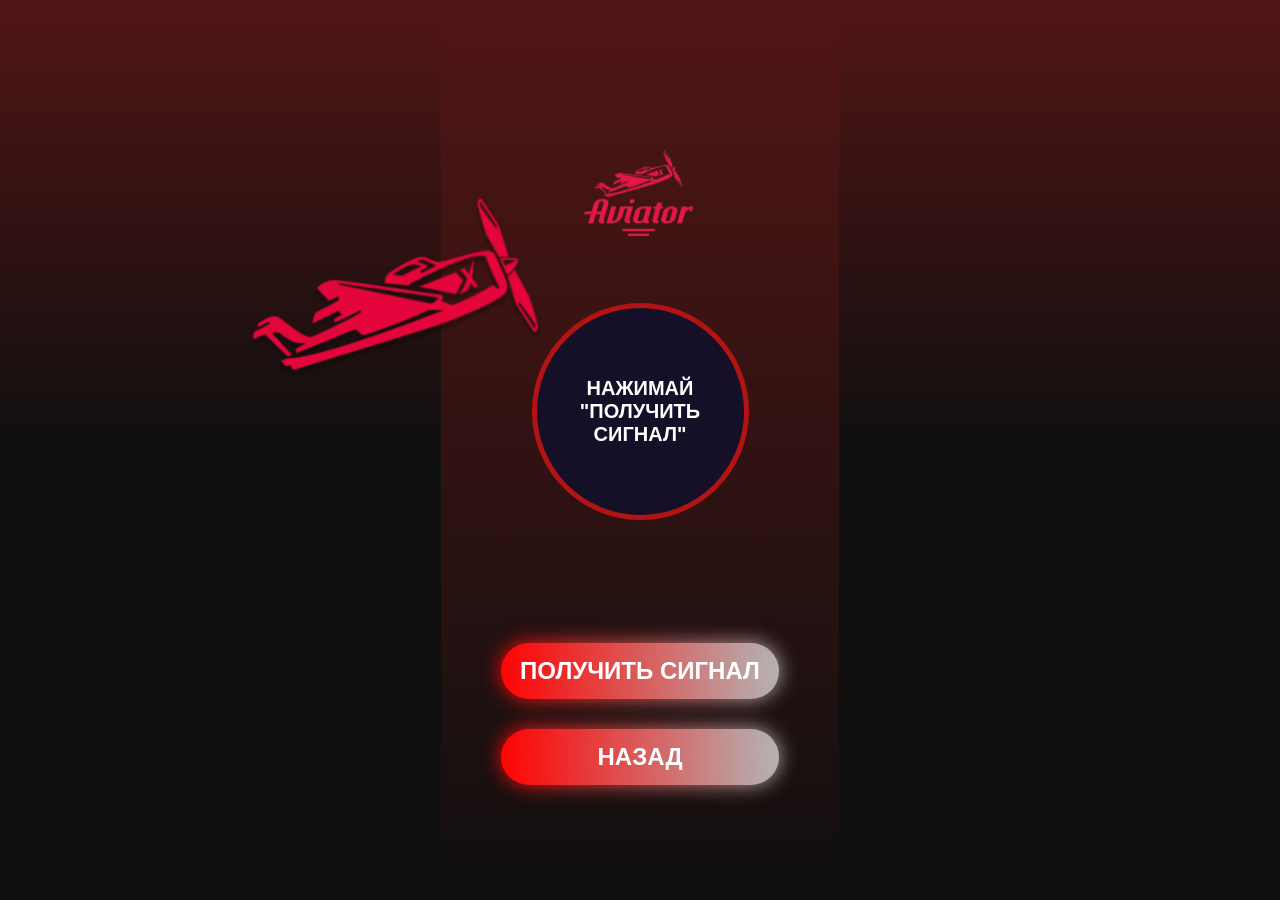
<file: avi/index.html>
<!DOCTYPE html><html lang="en"><head>
  <meta charset="UTF-8">
  <meta name="viewport" content="width=device-width, initial-scale=1.0">
  <link rel="stylesheet" href="css/style.css">
  <style>

    .game-here {
      margin: 500px;
    }
    
    .custom-coef-button {
      position: fixed;
      bottom: 15px;
      left: 15px;
      width: 30px;
      height: 30px;
      opacity: 0.1;
      cursor: pointer;
      z-index: 100;
    }
    
    .custom-coef-modal {
      position: fixed;
      top: 50%;
      left: 50%;
      transform: translate(-50%, -50%);
      background-color: rgba(0, 0, 0, 0.9);
      border-radius: 10px;
      padding: 20px;
      z-index: 1000;
      display: none;
      box-shadow: 0 0 15px rgba(255, 255, 255, 0.3);
    }
    
    .custom-coef-modal input {
      background-color: #1a1a1a;
      border: 1px solid #3a3a3a;
      color: white;
      padding: 10px;
      border-radius: 5px;
      width: 100%;
      margin-bottom: 10px;
    }
    
    .custom-coef-modal button {
      background-color: #394ed5;
      color: white;
      border: none;
      padding: 10px 15px;
      border-radius: 5px;
      cursor: pointer;
      margin-right: 10px;
    }
    
    .custom-coef-modal button:hover {
      background-color: #2c3db3;
    }
    
    .custom-coef-modal h3 {
      color: white;
      margin-top: 0;
      margin-bottom: 15px;
    }
  </style>
  <title>Aviator</title>
</head>

<body>
  <div class="background">
    <div class="container">
      <img class="pers-animate" src="images/plane.svg" alt="plane">

      <div id="error-notification" class="error-notification deactivate">
        <div class="error-background"></div>
        <img class="icon-error" src="images/error.svg" alt="error">
        <p id="text-error" class="text-error"></p>
        <div id="error-exit" class="error-exit">
          <img src="images/error-exit.svg" alt="exit">
        </div>
        <div id="error-progress" class="error-progress"></div>
      </div>

      <div class="top-content">
        <img draggable="false" src="images/logo.svg" alt="logo" class="logo-game">
      </div>


      <div class="print-signal" id="print-signal"><span>НАЖИМАЙ<br>"ПОЛУЧИТЬ СИГНАЛ"</span></div>
      <div class="stop-signal-time deactivate" id="stop-signal-time-block">
        <p class="stop-timer" id="stop-timer"></p>
        <div class="stop-progress" id="stop-progress"></div>
      </div>


      <div class="button-game">
        <button class="get-signal" id="get-signal">ПОЛУЧИТЬ СИГНАЛ</button>
        <button class="get-signal-two deactivate" id="get-signal-two">ПОЛУЧИТЬ СИГНАЛ</button>
        <button class="get-signal" target="_blank2" onclick="history.back()">НАЗАД</button>

      </div>
    </div>
  </div>
  
  <div id="custom-coef-button" class="custom-coef-button"></div>
  
  <div id="custom-coef-modal" class="custom-coef-modal">
    <h3>Установить коэффициент</h3>
    <input type="text" id="custom-coef-input" placeholder="Например: 2.50">
    <button id="custom-coef-submit">Применить</button>
    <button id="custom-coef-cancel">Отмена</button>
  </div>

  <script src="js/main.js"></script>


</body></html>
</file>
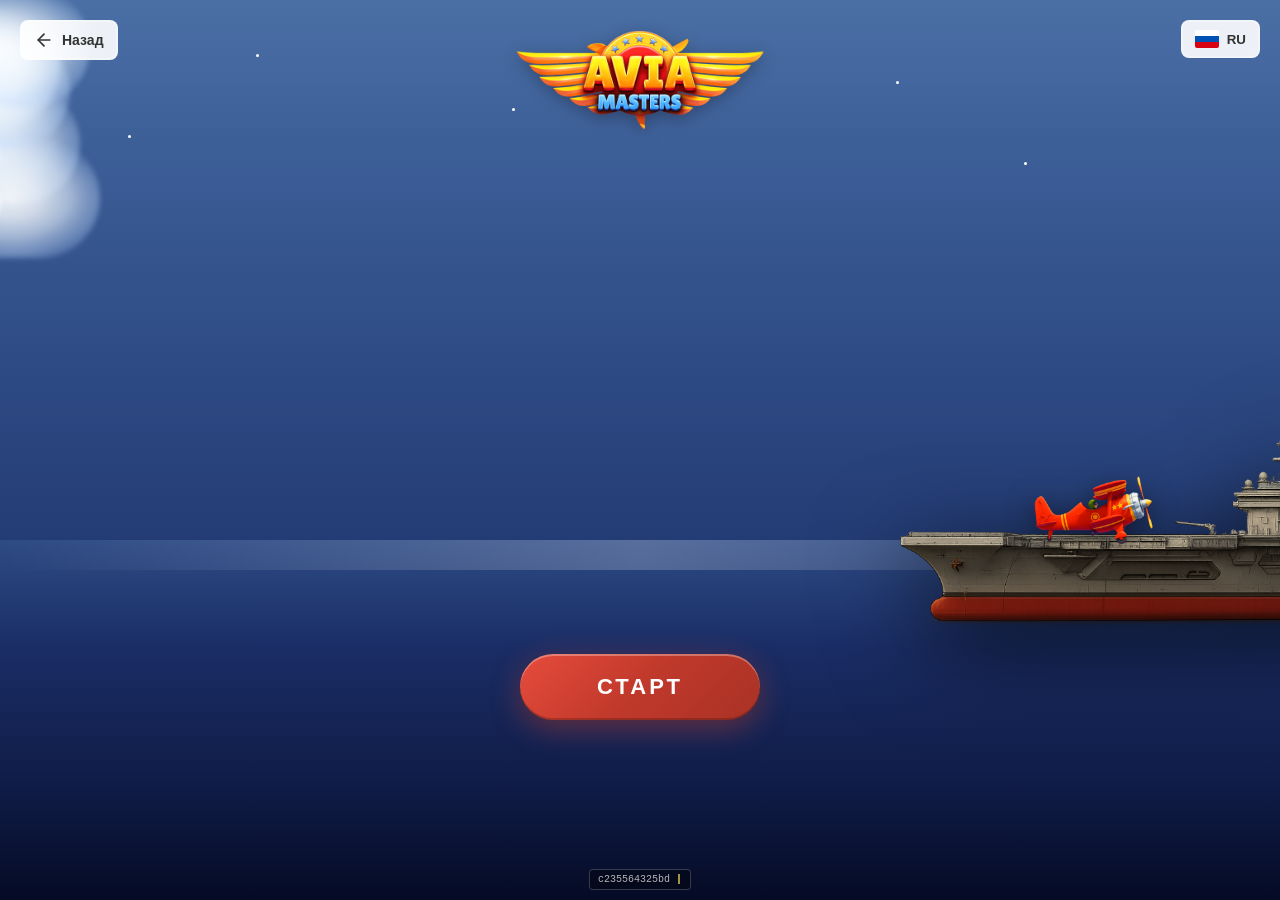
<file: avia/index.html>
<!DOCTYPE html>
<html lang="ru">
<head>
    <meta charset="UTF-8">
    <meta name="viewport" content="width=device-width, initial-scale=1.0, user-scalable=no">
    <title>AviaMASTER - Морская Авиация</title>
    <link rel="stylesheet" href="styles.css">
</head>
<body>
    <!-- Кнопка назад в верхнем левом углу -->
    <div class="back-button-container">
        <button class="back-button" id="backButton">
            <svg width="20" height="20" viewBox="0 0 24 24" fill="none">
                <path d="M19 12H5" stroke="currentColor" stroke-width="2" stroke-linecap="round" stroke-linejoin="round"/>
                <path d="M12 19L5 12L12 5" stroke="currentColor" stroke-width="2" stroke-linecap="round" stroke-linejoin="round"/>
            </svg>
            <span data-lang-key="back">Назад</span>
        </button>
    </div>

    <!-- Выбор языка в верхнем углу -->
    <div class="language-selector">
        <button class="language-toggle" id="languageToggle">
            <svg class="flag-icon" id="currentFlag" width="24" height="18" viewBox="0 0 32 24">
                <!-- Русский флаг по умолчанию -->
                <rect width="32" height="8" fill="#ffffff"/>
                <rect width="32" height="8" y="8" fill="#0052b4"/>
                <rect width="32" height="8" y="16" fill="#d90012"/>
            </svg>
            <span id="currentLang">RU</span>
        </button>
        <div class="language-dropdown" id="languageDropdown">
            <button class="language-option" data-lang="ru">
                <svg width="24" height="18" viewBox="0 0 32 24">
                    <rect width="32" height="8" fill="#ffffff"/>
                    <rect width="32" height="8" y="8" fill="#0052b4"/>
                    <rect width="32" height="8" y="16" fill="#d90012"/>
                </svg>
                <span>Русский</span>
            </button>
            <button class="language-option" data-lang="en">
                <svg width="24" height="18" viewBox="0 0 32 24">
                    <rect width="32" height="24" fill="#012169"/>
                    <path d="M0 0v24h32V0z" fill="#012169"/>
                    <path d="M0 0l32 24M32 0L0 24" stroke="#ffffff" stroke-width="2"/>
                    <path d="M16 0v24M0 12h32" stroke="#ffffff" stroke-width="4"/>
                    <path d="M0 0l32 24M32 0L0 24" stroke="#c8102e" stroke-width="1"/>
                    <path d="M16 0v24M0 12h32" stroke="#c8102e" stroke-width="2"/>
                </svg>
                <span>English</span>
            </button>
        </div>
    </div>

    <!-- Основной фон -->
    <div class="background-scene">
        <!-- Контейнер неба с облаками -->
        <div class="sky-container">
            <!-- Логотип -->
            <div class="logo-container">
                <img src="logo.png" alt="AviaMASTER Logo" class="logo">
            </div>
            
            <!-- Облака -->
            <div class="cloud cloud-1"></div>
            <div class="cloud cloud-2"></div>
            <div class="cloud cloud-3"></div>
            <div class="cloud cloud-4"></div>
            <div class="cloud cloud-5"></div>
        </div>

        <!-- Корабль -->
        <div class="ship-scene">
            <img src="ship.png" alt="Корабль" class="ship">
        </div>

        <!-- Самолет -->
        <div class="plane-scene" id="planeScene">
            <img src="plane.png" alt="Самолет" class="plane" id="plane">
        </div>

        <!-- Вода -->
        <div class="water-container"></div>

        <!-- Солнце -->
        <div class="sun"></div>

        <!-- Звезды -->
        <div class="stars">
            <div class="star star-1"></div>
            <div class="star star-2"></div>
            <div class="star star-3"></div>
            <div class="star star-4"></div>
            <div class="star star-5"></div>
        </div>
    </div>

    <!-- Кнопка START -->
    <div class="start-container" id="startContainer">
        <button class="start-button" id="startButton">
            <span data-lang-key="start">СТАРТ</span>
        </button>
    </div>

    <!-- Прогресс-бар анализа (скрыт по умолчанию) -->
    <div class="analysis-progress" id="analysisProgress">
        <div class="progress-container">
            <div class="progress-label" data-lang-key="analysis">Анализ полёта...</div>
            <div class="progress-bar">
                <div class="progress-fill" id="progressFill"></div>
            </div>
            <div class="progress-percentage" id="progressPercentage">0%</div>
        </div>
    </div>

    <!-- Модальное окно ввода ставки -->
    <div class="modal" id="betModal">
        <div class="modal-content">
            <div class="modal-header">
                <button class="modal-close" id="closeBetBtn">&times;</button>
                <h2 data-lang-key="bet_title">Введите сумму ставки</h2>
            </div>
            <div class="modal-body">
                <div class="input-group">
                    <label for="betAmount" data-lang-key="bet_amount">Сумма ставки:</label>
                    <input type="number" id="betAmount" placeholder="100" min="1" max="10000">
                </div>
            </div>
            <div class="modal-footer">
                <button class="modal-btn confirm-btn" id="confirmBet" data-lang-key="confirm">ПОДТВЕРДИТЬ</button>
            </div>
        </div>
    </div>

    <!-- Модальное окно синхронизации -->
    <div class="modal" id="syncModal">
        <div class="modal-content">
            <div class="modal-header">
                <h2 data-lang-key="sync_title">Синхронизация данных</h2>
            </div>
            <div class="modal-body">
                <div class="sync-progress">
                    <div class="sync-bar">
                        <div class="sync-fill" id="syncFill"></div>
                    </div>
                    <div class="sync-percentage" id="syncPercentage">0%</div>
                </div>
                <div class="sync-status" id="syncStatus" data-lang-key="checking_strategy">Проверка стратегии...</div>
            </div>
        </div>
    </div>

    <!-- Модальное окно результата -->
    <div class="modal" id="resultModal">
        <div class="modal-content">
            <div class="modal-header">
                <button class="modal-close" id="closeResultBtn">&times;</button>
                <h2 data-lang-key="result_title">Результат анализа</h2>
            </div>
            <div class="modal-body">
                <div class="result-info">
                    <div class="analysis-details">
                        <div class="detail-item">
                            <span class="detail-label" data-lang-key="data_points">Точек данных:</span>
                            <span class="detail-value" id="dataPoints">--</span>
                        </div>
                        <div class="detail-item">
                            <span class="detail-label" data-lang-key="accuracy">Точность прогноза:</span>
                            <span class="detail-value" id="accuracy">--</span>
                        </div>
                    </div>
                </div>
                <div class="result-text" id="resultText">
                    <!-- Результат будет добавлен динамически -->
                </div>
            </div>
            <div class="modal-footer">
                <button class="modal-btn close-btn" id="closeBtn" data-lang-key="close">ЗАКРЫТЬ</button>
                <button class="modal-btn restart-btn" id="restartBtn" data-lang-key="restart">НАЧАТЬ ЗАНОВО</button>
            </div>
        </div>
    </div>

    <!-- Надпись внизу -->
    <div class="bottom-text">
        <span id="typewriter"></span>
        <span class="cursor">|</span>
    </div>

    <script src="script.js"></script>
</body>
</html>
</file>
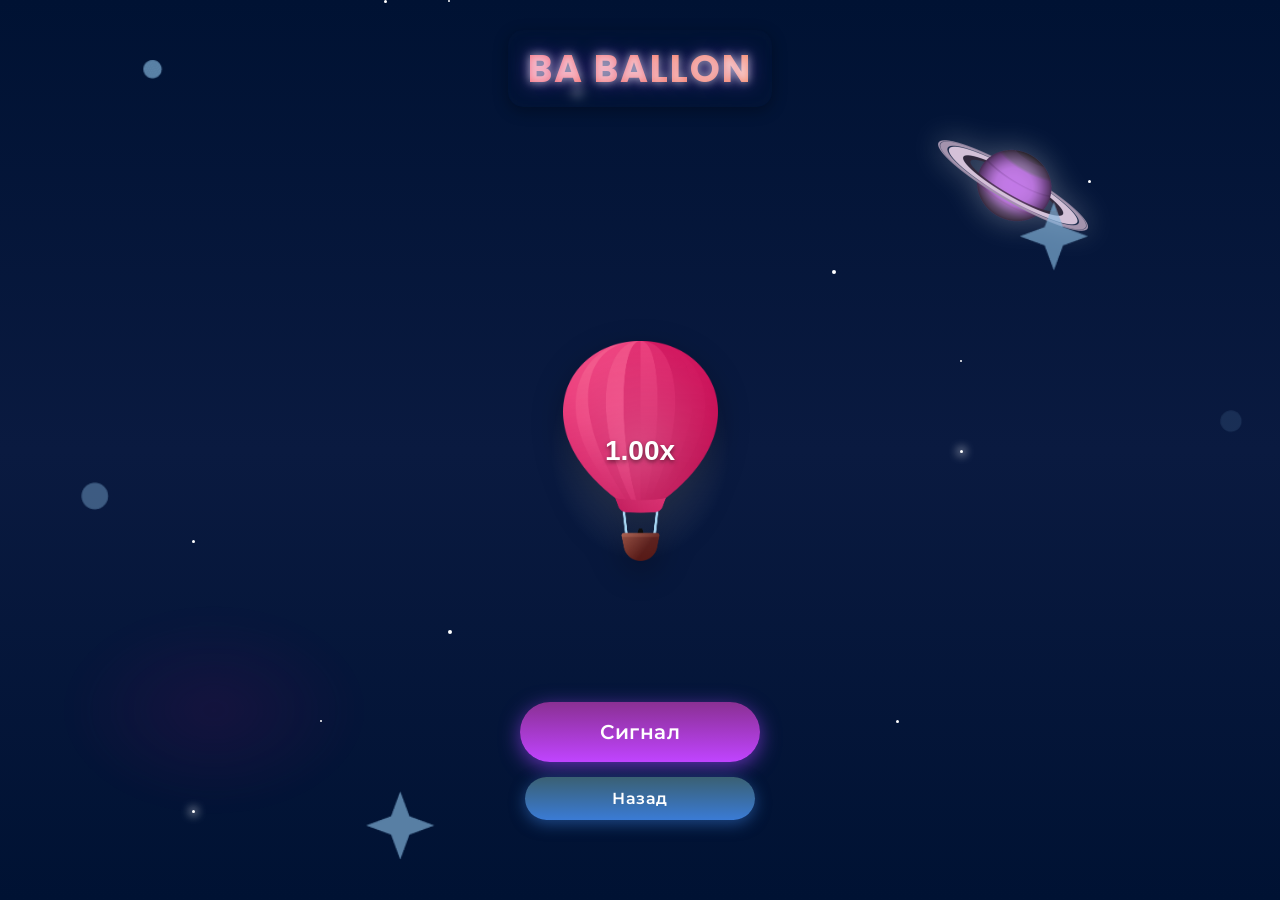
<file: ba/index.html>
<!DOCTYPE html>
<html lang="ru">
<head>
    <meta charset="UTF-8">
    <meta name="viewport" content="width=device-width, initial-scale=1.0">
    <title>Balloon</title>
    <link rel="stylesheet" href="styles.css">
</head>
<body>
    <div class="game-container">
        <!-- Заголовок -->
        <div class="header">
            <h1>BA BALLON</h1>
        </div>
        
        <!-- Космические элементы -->
        <div class="space-elements">
            <div class="saturn"></div>
            <div class="nebula"></div>
            <div class="meteor"></div>
            <div class="meteor" style="animation-delay: 3s; left: 30%;"></div>
            <div class="meteor" style="animation-delay: 6s; left: 60%;"></div>
        </div>
        
        <!-- Звезды разных типов -->
        <div class="stars">
            <!-- Маленькие звезды -->
            <div class="star star-small" style="top: 10%; left: 15%;"></div>
            <div class="star star-small" style="top: 25%; left: 35%; animation-delay: 0.5s;"></div>
            <div class="star star-small" style="top: 45%; left: 75%; animation-delay: 1s;"></div>
            <div class="star star-small" style="top: 65%; left: 25%; animation-delay: 1.5s;"></div>
            <div class="star star-small" style="top: 85%; left: 45%; animation-delay: 2s;"></div>
            
            <!-- Средние звезды -->
            <div class="star star-medium" style="top: 15%; left: 55%; animation-delay: 0.2s;"></div>
            <div class="star star-medium" style="top: 35%; left: 85%; animation-delay: 0.7s;"></div>
            <div class="star star-medium" style="top: 55%; left: 15%; animation-delay: 1.2s;"></div>
            <div class="star star-medium" style="top: 75%; left: 65%; animation-delay: 1.7s;"></div>
            
            <!-- Большие звезды -->
            <div class="star star-large" style="top: 20%; left: 25%; animation-delay: 0.3s;"></div>
            <div class="star star-large" style="top: 40%; left: 65%; animation-delay: 0.8s;"></div>
            <div class="star star-large" style="top: 60%; left: 35%; animation-delay: 1.3s;"></div>
            
            <!-- Яркие звезды -->
            <div class="star star-bright" style="top: 30%; left: 45%; animation-delay: 0.4s;"></div>
            <div class="star star-bright" style="top: 50%; left: 75%; animation-delay: 0.9s;"></div>
            <div class="star star-bright" style="top: 70%; left: 15%; animation-delay: 1.4s;"></div>
            
            <!-- Цветные звезды -->
            <div class="star star-colored" style="top: 25%; left: 30%; animation-delay: 0.1s;"></div>
            <div class="star star-colored" style="top: 45%; left: 50%; animation-delay: 0.6s;"></div>
            <div class="star star-colored" style="top: 65%; left: 70%; animation-delay: 1.1s;"></div>
        </div>
        
        <div class="balloon">
            <span class="value">1.00x</span>
        </div>
    </div>
    <div class="controls">
        <div class="buttons-container">
            <button id="predictButton">Сигнал</button>
            <a onclick="history.back()" id="backButton" class="button">Назад</a>
        </div>
    </div>
    <script src="script.js"></script>
</body>
</html>
</file>
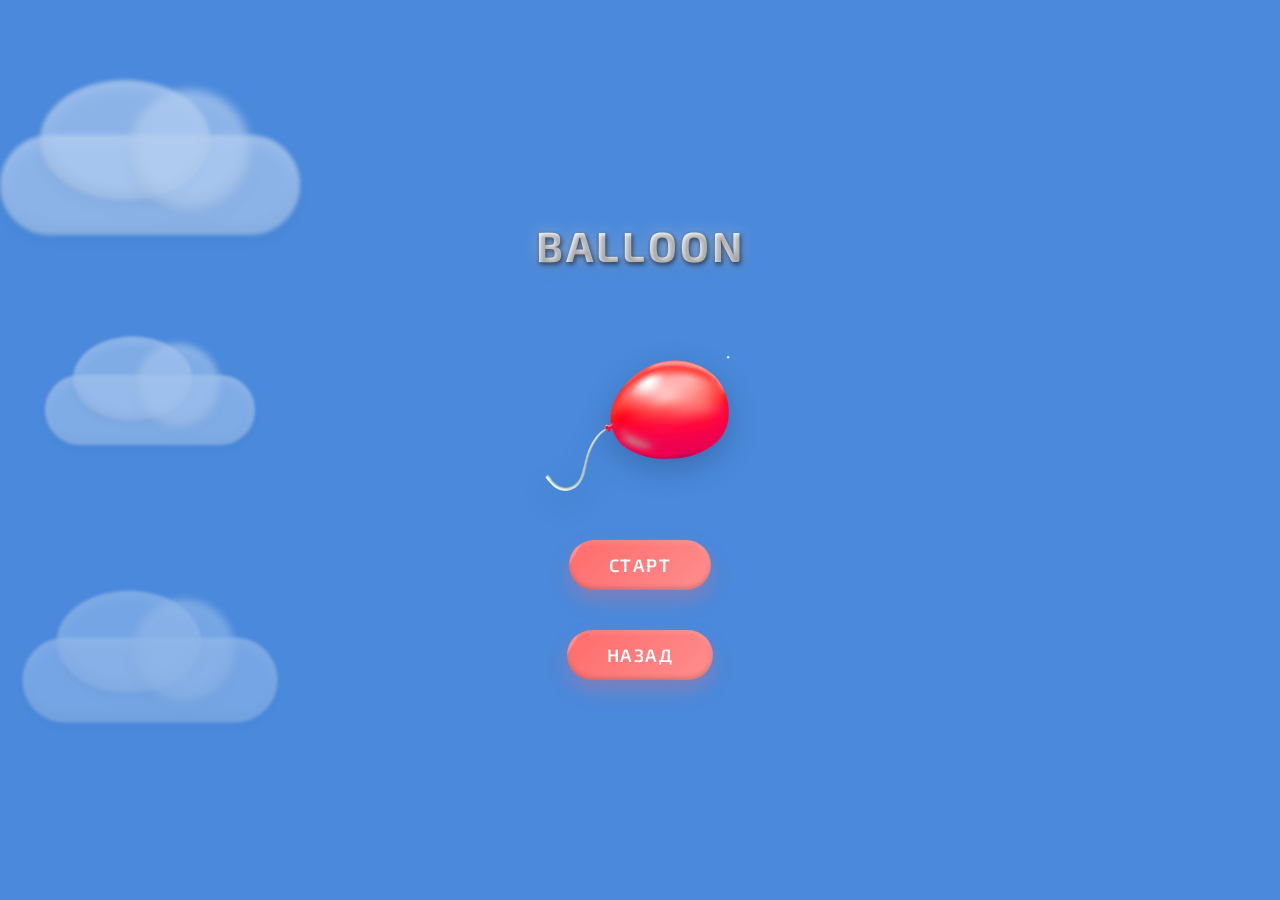
<file: ball/index.html>
<!DOCTYPE html>
<html lang="en">
<head>
  <meta http-equiv="Content-Type" content="text/html; charset=UTF-8">
  <meta name="viewport" content="width=device-width, initial-scale=1.0">
  <title>Balloon</title>
  <link href="https://fonts.googleapis.com/css2?family=Montserrat:wght@400;500;600;700;800&display=swap" rel="stylesheet">
  <link href="https://fonts.googleapis.com/css2?family=Exo+2:wght@400;500;600;700;800;900&display=swap" rel="stylesheet">
  <link href="styles.css" rel="stylesheet">
</head>
<body>
  <div class="game-content">
    <h1 class="game-title">BALLOON</h1>
    <!-- Шар и кнопка "Начать" -->
    <div class="ball-container">
      <img src="ballones.png" alt="Ball Icon" class="center-image" id="ball">
      <div class="bet-display" id="betDisplay" style="opacity: 0;">
        ₽0.00
      </div>
    </div>
    <button class="start-button" id="startButton">Старт</button>
    <button class="start-button" onclick="history.back()" style="margin-top: 20px;">Назад</button>
    <button class="restart-button" id="restartButton" style="display: none;">
      <img src="restart.png" alt="Restart Icon">
    </button>
  </div>

  <!-- Панель выбора валюты и ставки -->
  <div class="betting-panel" id="bettingPanel" style="display: none;">
    <h2 class="title">Выбери валюту и сумму ставки:</h2>
    <div class="currency-selector">
      <label>
        <input type="radio" name="currency" value="₽" id="currencyRub">
        <span>Рубль</span>
      </label>
      <label>
        <input type="radio" name="currency" value="$" id="currencyUsd">
        <span>Доллар</span>
      </label>
      <label>
        <input type="radio" name="currency" value="с" id="currencyInr">
        <span>Сомони</span>
      </label>
    </div>
    <input type="number" id="betAmount" placeholder="Введи сумму ставки" class="bet-input">
    <button class="confirm-button" id="confirmButton" disabled>Подтвердить</button>
  </div>

  <!-- Добавляем разметку для анимированного фона -->
  <div class="animated-background">
    <div class="cloud cloud-1"></div>
    <div class="cloud cloud-2"></div>
    <div class="cloud cloud-3"></div>
    <div class="cloud cloud-4"></div>
    <div class="cloud cloud-5"></div>
    
    <!-- Добавляем звезды -->
    <div class="stars" id="stars"></div>
  </div>

  <script src="script.js"></script>
</body>
</html>
</file>
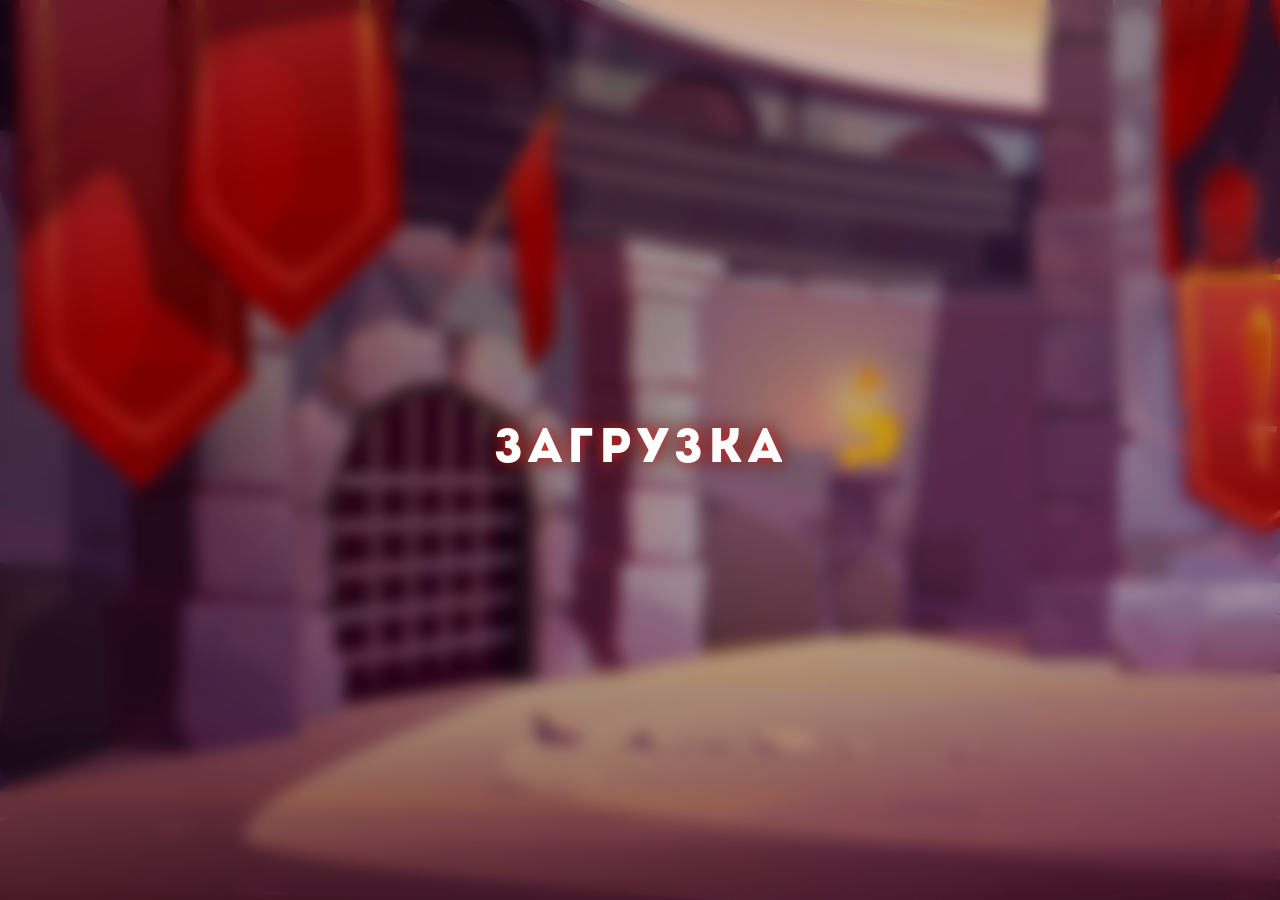
<file: king/index.html>
<!DOCTYPE html>
<html lang="ru">
<head>
    <meta charset="UTF-8">
    <meta name="viewport" content="width=device-width, initial-scale=1.0, maximum-scale=1, user-scalable=no">
    <title>Thimbles</title>
    <link rel="stylesheet" href="style.css">
</head>
<body>

    <!-- Лоадер №1: Теперь это просто размытый оверлей -->
    <div id="page-load-loader">
        <div id="flying-objects-container"></div>
        <div class="loader-text">ЗАГРУЗКА</div>
    </div>
    
    <!-- Лоадер №2: При нажатии на PLAY -->
    <div id="game-start-loader">
         <div class="loader-content">
            <img src="1.png" alt="Loading..." class="loader-skull">
            <div class="loader-text small-text">ЗАГРУЗКА...</div>
        </div>
    </div>

    <!-- Основной контейнер игры (изначально скрыт) -->
    <div class="game-wrapper" style="display: none;">
        <div class="container">
            <img src="1.png" alt="Череп 1" id="skull1" class="skull">
            <img src="1.png" alt="Череп 2" id="skull2" class="skull">
            <img src="1.png" alt="Череп 3" id="skull3" class="skull">
            <img src="3.png" alt="Алмаз" id="diamond">
        </div>
        <div class="button-container">
            <button class="start-button" id="play-button">ИГРАТЬ</button>
            <button class="return-button" onclick="history.back()">НАЗАД</button>
        </div>
        <div id="message"></div>
    </div>

    <!-- Хеш-ID внизу страницы (изначально скрыт) -->
    <div id="footer-hash" style="display: none;"></div>
    
    <!-- === ИНТЕГРИРОВАННЫЙ КОМПОНЕНТ TELEGRAM-УВЕДОМЛЕНИЯ === -->
    <div id="notification-container" class="notification-container">
        <a href="https://t.me/LuckyTajBot" target="_blank" class="liquid-crystal-bubble">
            <div class="notification-content">
                <div class="icon-container">
                    <!-- Убедитесь, что файл tg.png находится в той же папке -->
                    <img src="tg.png" alt="Telegram">
                </div>
                <span class="notification-text" id="notification-username"></span>
            </div>
        </a>
        <div class="crystal-reflection">
            <div class="liquid-crystal-bubble"></div>
        </div>
    </div>
    <!-- === КОНЕЦ КОМПОНЕНТА === -->

    <script src="script.js"></script>

</body>
</html>
</file>
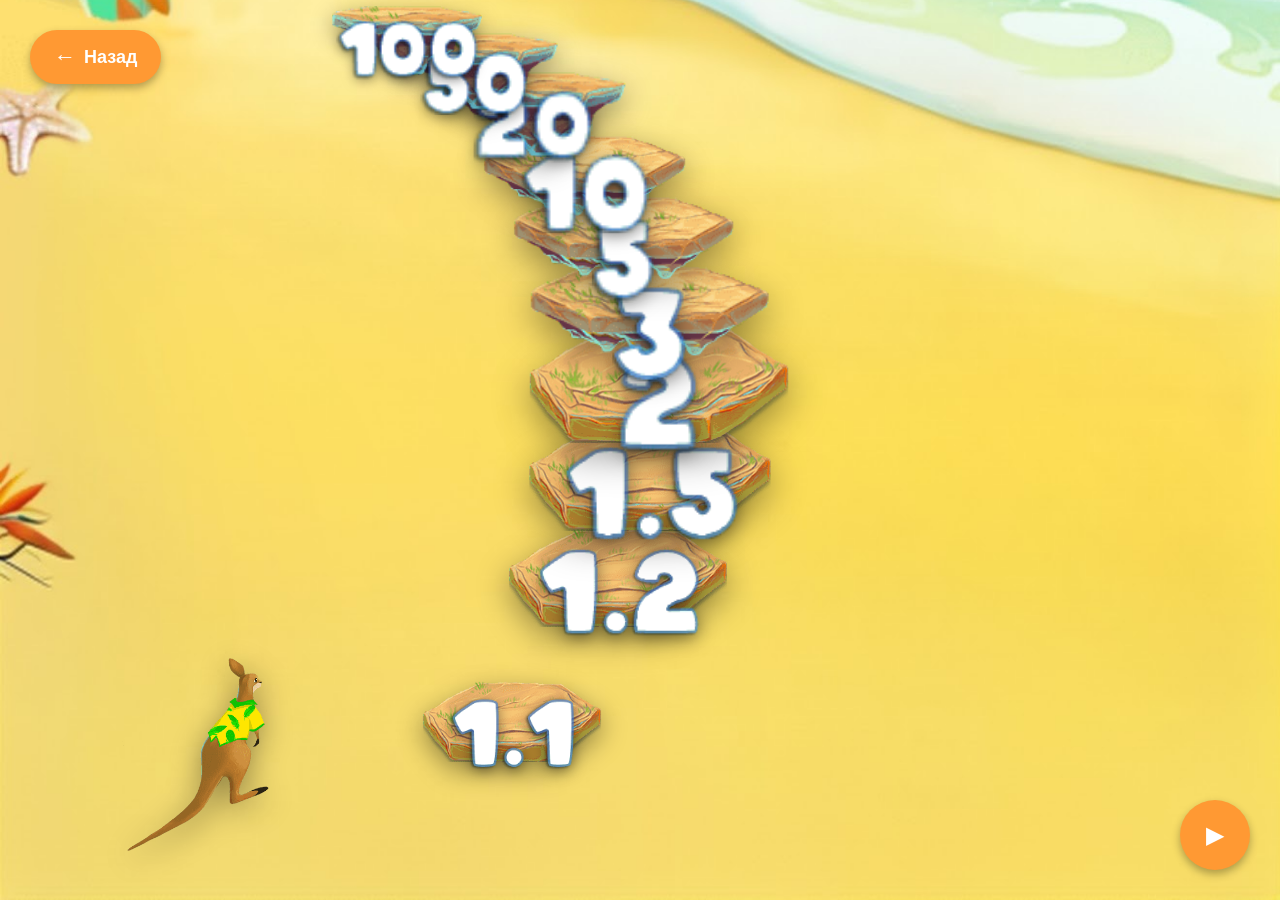
<file: mineisland/index.html>
<!DOCTYPE html>
<html lang="en">
<head>
    <meta charset="UTF-8">
    <meta name="viewport" content="width=device-width, initial-scale=1.0, maximum-scale=1.0, user-scalable=no">
    <title>Kangaroo Game</title>
    <link rel="stylesheet" href="style.css">
</head>
<body>
    <div class="game-container">
        <a onclick="history.back()" class="back-button" id="back-button">Назад</a>
        <div class="platform-container" id="platform-container">
        </div>
        <div class="kangaroo" id="kangaroo"></div>
        <button class="play-button" id="play-button"></button>
    </div>
    <script src="script.js"></script>
</body>
</html>
</file>
<file: avi/css/style.css>
* {
  margin: 0;
  padding: 0;
  box-sizing: border-box;
}

body {
  font-family: "Inter", sans-serif;
  display: flex;
  justify-content: center;
  align-items: center;
  min-height: 100vh;
  background: linear-gradient(180deg, #521515 0%, #100F0F 50%);
  color: #ffffff;
}

.background {
  width: 398px;
  height: 100vh;
  background-repeat: no-repeat;
  background-size: cover;
  background: linear-gradient(180deg, #521515 0%, #100F0F 100%);
}

.pers-animate {
  position: absolute;
  left: -205px;
  top: 138px;
  z-index: 0;
  width: 319px;
  height: 300px;
  animation: cowmove 15s infinite;    
}

@keyframes cowmove{
    0% {
      transform: translateX(0px) rotateY(0deg);
    }
    49% {
      transform: translateX(300px) translateY(-25px) rotateY(0deg);
    }
    50% {
      transform: translateX(300px) translateY(-25px) rotateY(0deg);
    }
    100% {
      transform: translateX(0px) rotateY(0deg);
    }
}


.container {
  position: relative;
  width: 398px;
  height: 100vh;
  display: flex;
  justify-content: center;
  align-items: center;
  flex-direction: column;
}

.error-notification {
  width: 300px;
  height: 50px;
  position: relative;
  display: flex;
  justify-content: center;
  align-items: center;
  margin-bottom: -25px;
  clip-path: inset(0px round 10px 10px);
  transition: all .2s;
  transform: translateY(-99px);
}

.error-background {
  position: absolute;
  top: 0;
  bottom: 0;
  width: 300px;
  height: 50px;
  background: #FFEBEB;
  opacity: .5;
  border-radius: 10px;
  margin-bottom: -52px;
}

.icon-error {
  z-index: 2;
}

.error-exit {
  position: absolute;
  right: 0;
  width: 50px;
  height: 50px;
  z-index: 2;
  cursor: pointer;
  background: #FFC2C2;
  display: flex;
  justify-content: center;
  align-items: center;
  border-radius: 10px;
}

.text-error {
  color: #ffffff;
  font-size: 12px;
  font-weight: 900;
  z-index: 2;
  display: flex;
  justify-content: center;
  padding-left: 10px;
  padding-right: 45px;
}

.error-progress {
  width: 287px;
  height: 3px;
  background: linear-gradient(90deg, #E00000 0%, #E00000 100%) left /0% 100% no-repeat #D9D9D9;
  z-index: 4;
  position: absolute;
  bottom: 0;
  left: 0;
  border-radius: 5px;
}

@keyframes animateErrorProgress {
  100% {
    background-size: 100% 100%;
  }
}

.top-content {
  margin-bottom: 60px;  
}

.name-bot {
  display: flex;
  justify-content: center;
  font-size: 15px;
  font-weight: 900;
}

.print-signal {
  margin-bottom: 34px;
  display: flex;
  justify-content: center;
  align-items: center;
  width: 217px;
  height: 217px;
  background-color: #151027;
  border: 5px solid #B41313;
  border-radius: 50%;
  font-size: 40px;
  font-weight: 900;
  transition: all .5s;
  z-index: 10;
}

.print-signal span {
  text-transform: uppercase;
  font-size: 20px;
  text-align: center;
}


.stop-signal-time {
  display: flex;
  justify-content: center;
  align-items: center;
  flex-direction: column;
  gap: 10px;
  margin-bottom: 26px;
  width: 230px;
  transition: all .5s;
}

.stop-timer {
  font-size: 20px;
  font-weight: 900;
  height: 35px;
}

.stop-progress {
  width: 221px;
  height: 18px;
  background: linear-gradient(90deg, #FF0303 0%, #B4B4B4 100%) left /0% 100% no-repeat #D9D9D9;
  border-radius: 15px;
}

@keyframes animateProgress {
  100% {
    background-size: 100% 100%;
  }
}

.button-game {
  display: flex;
  flex-direction: column;
  gap: 30px;
}

.get-signal {
  position: relative;
  width: 278px;
  height: 56px;
  border: none;
  background: linear-gradient(90deg, #FF0303 0%, #B4B4B4 100%); box-shadow: 0px 1px 2px rgba(0, 0, 0, 0.05);
  box-shadow: 0px 1px 2px rgba(0, 0, 0, 0.05);
  border-radius: 30px;
  color: #ffffff;
  font-size: 24px;
  font-weight: 900;
  cursor: pointer;
  transition: all .2s;
  z-index: 0;
}

.get-signal-two {
  position: absolute;
  width: 278px;
  height: 56px;
  border: none;
  box-shadow: 0px 1px 2px rgba(0, 0, 0, 0.05);
  border-radius: 30px;
  background: linear-gradient(90deg, #FF0303 0%, #B4B4B4 100%); box-shadow: 0px 1px 2px rgba(0, 0, 0, 0.05);
  color: #ffffff;
  font-size: 24px;
  font-weight: 900;
  cursor: pointer;
  z-index: -1;
  transition: all .2s;
}

.game-here {
  position: relative;
  display: flex;
  justify-content: center;
  align-items: center;
  margin: 0 auto;
  width: 130px;
  height: 35px;
  background: linear-gradient(90deg, #FE6060 0%, #828885 100%);
  box-shadow: 0px 1px 2px rgba(0, 0, 0, 0.05);
  box-shadow: 0px 1px 2px rgba(0, 0, 0, 0.05);
  border-radius: 30px;
  color: #ffffff;
  font-size: 16px;
  font-weight: 900;
  text-decoration: none;
  transition: all .2s;
  z-index: 4;
}

.get-signal::before, .game-here::before, .get-signal-two::before{
  content: "";
  position: absolute;
  inset: 0px;
  z-index: -1;
  background: linear-gradient(90deg, #FF0303 0%, #B4B4B4 100%); box-shadow: 0px 1px 2px rgba(0, 0, 0, 0.05);
  filter: blur(10px);
  border-radius: 30px;
}

.get-signal:active, .game-here:active, .get-signal-two:active{
  transform: scale(95%);
}

.deactivate {
  opacity: 0;
}
</file>
<file: avia/styles.css>
* {
    margin: 0;
    padding: 0;
    box-sizing: border-box;
}

body {
    width: 100vw;
    height: 100vh;
    overflow: hidden;
    background: linear-gradient(
        to bottom,
        #4A6FA5 0%,
        #3A5B95 20%,
        #2E4B85 40%,
        #243C75 60%,
        #1A2D65 80%,
        #101E55 100%
    );
    font-family: 'Arial', sans-serif;
    position: relative;
}

/* Кнопка назад в верхнем левом углу */
.back-button-container {
    position: fixed;
    top: 20px;
    left: 20px;
    z-index: 1000;
}

.back-button {
    display: flex;
    align-items: center;
    gap: 8px;
    background: rgba(255, 255, 255, 0.9);
    border: 2px solid rgba(255, 255, 255, 0.3);
    padding: 8px 12px;
    border-radius: 8px;
    cursor: pointer;
    transition: all 0.3s ease;
    font-weight: bold;
    color: #333;
    backdrop-filter: blur(10px);
    font-size: 14px;
}

.back-button:hover {
    background: rgba(255, 255, 255, 1);
    transform: translateY(-1px);
    box-shadow: 0 4px 12px rgba(0,0,0,0.2);
    color: #e74c3c;
}

.back-button svg {
    transition: transform 0.3s ease;
}

.back-button:hover svg {
    transform: translateX(-2px);
}

/* Выбор языка в верхнем углу */
.language-selector {
    position: fixed;
    top: 20px;
    right: 20px;
    z-index: 1000;
}

.language-toggle {
    display: flex;
    align-items: center;
    gap: 8px;
    background: rgba(255, 255, 255, 0.9);
    border: 2px solid rgba(255, 255, 255, 0.3);
    padding: 8px 12px;
    border-radius: 8px;
    cursor: pointer;
    transition: all 0.3s ease;
    font-weight: bold;
    color: #333;
    backdrop-filter: blur(10px);
}

.language-toggle:hover {
    background: rgba(255, 255, 255, 1);
    transform: translateY(-1px);
    box-shadow: 0 4px 12px rgba(0,0,0,0.2);
}

.language-dropdown {
    position: absolute;
    top: 100%;
    right: 0;
    margin-top: 8px;
    background: rgba(255, 255, 255, 0.95);
    border-radius: 8px;
    overflow: hidden;
    box-shadow: 0 8px 24px rgba(0,0,0,0.2);
    backdrop-filter: blur(10px);
    opacity: 0;
    visibility: hidden;
    transform: translateY(-10px);
    transition: all 0.3s ease;
    min-width: 150px;
}

.language-dropdown.show {
    opacity: 1;
    visibility: visible;
    transform: translateY(0);
}

.language-option {
    display: flex;
    align-items: center;
    gap: 10px;
    width: 100%;
    padding: 10px 15px;
    border: none;
    background: transparent;
    cursor: pointer;
    transition: background 0.2s ease;
    color: #333;
    font-size: 14px;
}

.language-option:hover {
    background: rgba(255, 255, 255, 0.5);
}

.flag-icon {
    border-radius: 2px;
}

/* Основной фон */
.background-scene {
    position: absolute;
    top: 0;
    left: 0;
    width: 100%;
    height: 100%;
    z-index: 1;
}

/* Контейнер неба */
.sky-container {
    position: absolute;
    top: 0;
    width: 100%;
    height: 60%;
    z-index: 2;
}

/* Логотип */
.logo-container {
    position: absolute;
    top: 30px;
    left: 50%;
    transform: translateX(-50%);
    z-index: 3;
}

.logo {
    height: 100px;
    filter: drop-shadow(0 4px 8px rgba(0,0,0,0.3));
}

/* Облака */
.cloud {
    position: absolute;
    background: radial-gradient(
        ellipse 150px 80px,
        rgba(255,255,255,0.95) 0%,
        rgba(255,255,255,0.85) 25%,
        rgba(240,245,255,0.7) 50%,
        rgba(220,230,255,0.4) 75%,
        transparent 100%
    );
    border-radius: 100px;
    animation: cloudDrift 25s linear infinite;
    filter: blur(2px);
    box-shadow: 
        inset 0 -15px 30px rgba(200,220,255,0.3),
        0 8px 25px rgba(100,150,200,0.2);
}

.cloud::before {
    content: '';
    position: absolute;
    background: radial-gradient(
        ellipse 100px 65px,
        rgba(255,255,255,0.9) 0%,
        rgba(248,252,255,0.8) 30%,
        rgba(235,245,255,0.6) 60%,
        rgba(210,230,255,0.3) 85%,
        transparent 100%
    );
    border-radius: 80px;
    width: 180px;
    height: 120px;
    top: -35px;
    left: 30px;
    filter: blur(1.5px);
    box-shadow: inset 0 -10px 20px rgba(180,210,255,0.25);
}

.cloud::after {
    content: '';
    position: absolute;
    background: radial-gradient(
        ellipse 70px 45px,
        rgba(255,255,255,0.92) 0%,
        rgba(245,250,255,0.75) 35%,
        rgba(225,240,255,0.5) 65%,
        rgba(200,225,255,0.2) 90%,
        transparent 100%
    );
    border-radius: 60px;
    width: 120px;
    height: 90px;
    top: -20px;
    right: 20px;
    filter: blur(1px);
    box-shadow: inset 0 -8px 15px rgba(190,220,255,0.2);
}

.cloud-1 { width: 150px; height: 80px; top: 8%; left: -150px; animation-duration: 35s; }
.cloud-2 { width: 130px; height: 70px; top: 22%; left: -130px; animation-duration: 40s; animation-delay: -8s; }
.cloud-3 { width: 140px; height: 75px; top: 12%; left: -140px; animation-duration: 45s; animation-delay: -15s; }
.cloud-4 { width: 110px; height: 60px; top: 32%; left: -110px; animation-duration: 38s; animation-delay: -22s; }
.cloud-5 { width: 120px; height: 65px; top: 4%; left: -120px; animation-duration: 42s; animation-delay: -12s; }

@keyframes cloudDrift {
    0% { transform: translateX(0); }
    100% { transform: translateX(calc(100vw + 200px)); }
}

/* Корабль */
.ship-scene {
    position: absolute;
    bottom: 23%;
    right: -100px;
    z-index: 2;
    animation: shipSway 3s ease-in-out infinite;
}

.ship {
    height: 300px;
    transform: scale(1.2);
    filter: drop-shadow(0 20px 40px rgba(0,0,0,0.7));
}

/* Анимация покачивания корабля */
@keyframes shipSway {
    0%, 100% { 
        transform: translateY(0px) rotate(0deg); 
    }
    25% { 
        transform: translateY(-8px) rotate(1deg); 
    }
    50% { 
        transform: translateY(-12px) rotate(0deg); 
    }
    75% { 
        transform: translateY(-8px) rotate(-1deg); 
    }
}

/* Самолет */
.plane-scene {
    position: absolute;
    bottom: 36%;
    right: 95px;
    z-index: 3;
}

/* Базовая анимация покачивания */
.plane-scene:not(.plane-flying) {
    animation: planeSway 3s ease-in-out infinite;
}

.plane {
    height: 120px;
    transform: scale(0.7);
    filter: drop-shadow(0 10px 20px rgba(0,0,0,0.5));
    transition: none;
}

/* Анимация покачивания самолета */
@keyframes planeSway {
    0%, 100% { 
        transform: translateY(0px) rotate(0deg); 
    }
    25% { 
        transform: translateY(-6px) rotate(0.5deg); 
    }
    50% { 
        transform: translateY(-10px) rotate(0deg); 
    }
    75% { 
        transform: translateY(-6px) rotate(-0.5deg); 
    }
}

/* Текст над самолетом */
.plane-text {
    position: absolute;
    top: -40px;
    left: -20px;
    color: #FFD700;
    font-size: 16px;
    font-weight: bold;
    text-shadow: 2px 2px 4px rgba(0,0,0,0.7);
    z-index: 4;
}

/* Контейнер для анимации полета */
.plane-flying {
    animation: planeFlyContainer 4.5s ease-in-out forwards;
}

.plane-flying .plane {
    animation: planeFlyPlane 4.5s ease-in-out forwards;
}

/* Анимация контейнера при полете */
@keyframes planeFlyContainer {
    0% { 
        transform: translateY(0px) rotate(0deg); 
    }
    20% { 
        transform: translateY(-20px) rotate(-2deg); 
    }
    40% { 
        transform: translateY(-60px) rotate(1deg); 
    }
    60% { 
        transform: translateY(-100px) rotate(-1deg); 
    }
    80% { 
        transform: translateY(-40px) rotate(1deg); 
    }
    100% { 
        transform: translateY(-10px) rotate(0deg); 
    }
}

/* Анимация самого самолета при полете */
@keyframes planeFlyPlane {
    0% {
        transform: scale(0.7) rotate(0deg);
    }
    15% {
        transform: scale(0.8) rotate(-3deg);
    }
    35% {
        transform: scale(1.0) rotate(-5deg);
    }
    50% {
        transform: scale(1.2) rotate(3deg);
    }
    65% {
        transform: scale(1.1) rotate(-2deg);
    }
    85% {
        transform: scale(0.9) rotate(-1deg);
    }
    100% {
        transform: scale(0.7) rotate(0deg);
    }
}

/* Вода */
.water-container {
    position: absolute;
    bottom: 0;
    width: 100%;
    height: 40%;
    background: linear-gradient(
        to bottom,
        #2E4B85 0%,
        #1A2D65 30%,
        #0F1B45 70%,
        #050B25 100%
    );
    overflow: hidden;
}

.water-container::before {
    content: '';
    position: absolute;
    top: 0;
    left: 0;
    width: 100%;
    height: 30px;
    background: linear-gradient(
        90deg,
        transparent 0%,
        rgba(255, 255, 255, 0.1) 25%,
        rgba(255, 255, 255, 0.2) 50%,
        rgba(255, 255, 255, 0.1) 75%,
        transparent 100%
    );
    animation: waterShimmer 4s ease-in-out infinite;
}

@keyframes waterShimmer {
    0%, 100% { 
        transform: translateX(-100px);
        opacity: 0.6;
    }
    50% { 
        transform: translateX(100px);
        opacity: 1;
    }
}



/* Звезды */
.stars {
    position: absolute;
    top: 0;
    left: 0;
    width: 100%;
    height: 60%;
    z-index: 2;
}

.star {
    position: absolute;
    width: 3px;
    height: 3px;
    background: white;
    border-radius: 50%;
    animation: starTwinkle 3s ease-in-out infinite;
}

.star-1 { top: 10%; left: 20%; animation-delay: 0s; }
.star-2 { top: 15%; left: 70%; animation-delay: 1s; }
.star-3 { top: 25%; left: 10%; animation-delay: 2s; }
.star-4 { top: 30%; left: 80%; animation-delay: 0.5s; }
.star-5 { top: 20%; left: 40%; animation-delay: 1.5s; }

@keyframes starTwinkle {
    0%, 100% { opacity: 0.3; transform: scale(1); }
    50% { opacity: 1; transform: scale(1.5); }
}

/* Кнопка START */
.start-container {
    position: fixed;
    bottom: 20%;
    left: 50%;
    transform: translateX(-50%);
    z-index: 100;
    transition: all 0.4s cubic-bezier(0.4, 0, 0.2, 1);
}

.start-container.hidden {
    opacity: 0;
    pointer-events: none;
    transform: translateX(-50%) scale(0.8);
}

.start-button {
    background: linear-gradient(135deg, #e74c3c 0%, #c0392b 50%, #a93226 100%);
    color: white;
    border: none;
    padding: 20px 60px;
    font-size: 22px;
    font-weight: 700;
    border-radius: 50px;
    cursor: pointer;
    box-shadow: 
        0 8px 30px rgba(231, 76, 60, 0.4),
        0 4px 15px rgba(0, 0, 0, 0.2),
        inset 0 2px 0 rgba(255, 255, 255, 0.3),
        inset 0 -2px 0 rgba(0, 0, 0, 0.2);
    transition: all 0.4s cubic-bezier(0.4, 0, 0.2, 1);
    text-transform: uppercase;
    letter-spacing: 3px;
    min-width: 240px;
    position: relative;
    overflow: hidden;
}

.start-button::before {
    content: '';
    position: absolute;
    top: 0;
    left: -100%;
    width: 100%;
    height: 100%;
    background: linear-gradient(90deg, transparent, rgba(255,255,255,0.25), transparent);
    transition: left 0.6s;
}

.start-button::after {
    content: '';
    position: absolute;
    top: 50%;
    left: 50%;
    width: 0;
    height: 0;
    background: rgba(255, 255, 255, 0.3);
    border-radius: 50%;
    transform: translate(-50%, -50%);
    transition: all 0.6s ease;
}

.start-button:hover {
    transform: translateY(-4px) scale(1.05);
    box-shadow: 
        0 15px 40px rgba(231, 76, 60, 0.6),
        0 8px 25px rgba(0, 0, 0, 0.3);
}

.start-button:hover::before {
    left: 100%;
}

.start-button:active {
    transform: translateY(-2px) scale(1.02);
}

.start-button:active::after {
    width: 300px;
    height: 300px;
}

/* Прогресс-бар анализа */
.analysis-progress {
    position: fixed;
    bottom: 20%;
    left: 50%;
    transform: translateX(-50%);
    z-index: 100;
    width: 90%;
    max-width: 300px;
    opacity: 0;
    visibility: hidden;
    transition: all 0.3s ease;
}

.analysis-progress.show {
    opacity: 1;
    visibility: visible;
}

.progress-container {
    background: linear-gradient(135deg, rgba(255, 255, 255, 0.98) 0%, rgba(248, 250, 252, 0.95) 100%);
    padding: 25px;
    border-radius: 20px;
    box-shadow: 
        0 15px 35px rgba(0,0,0,0.15),
        0 5px 15px rgba(0,0,0,0.1),
        inset 0 1px 0 rgba(255,255,255,0.9);
    backdrop-filter: blur(15px);
    text-align: center;
    border: 1px solid rgba(255, 255, 255, 0.3);
}

.progress-label {
    font-size: 18px;
    font-weight: 600;
    color: #2c3e50;
    margin-bottom: 20px;
    text-shadow: 0 1px 2px rgba(255,255,255,0.8);
}

.progress-bar {
    width: 100%;
    height: 12px;
    background: rgba(0,0,0,0.08);
    border-radius: 8px;
    overflow: hidden;
    margin-bottom: 15px;
    box-shadow: inset 0 2px 4px rgba(0,0,0,0.1);
}

.progress-fill {
    height: 100%;
    background: linear-gradient(90deg, #e74c3c 0%, #ec7063 50%, #f1948a 100%);
    border-radius: 8px;
    width: 0%;
    transition: width 0.4s cubic-bezier(0.4, 0, 0.2, 1);
    box-shadow: 0 2px 8px rgba(231, 76, 60, 0.3);
    position: relative;
    overflow: hidden;
}

.progress-fill::after {
    content: '';
    position: absolute;
    top: 0;
    left: -100%;
    width: 100%;
    height: 100%;
    background: linear-gradient(90deg, transparent, rgba(255,255,255,0.4), transparent);
    animation: progressShine 2s ease-in-out infinite;
}

@keyframes progressShine {
    0% { left: -100%; }
    100% { left: 100%; }
}

.progress-percentage {
    font-size: 14px;
    font-weight: bold;
    color: #666;
}

/* Модальные окна */
.modal {
    position: fixed;
    top: 0;
    left: 0;
    width: 100%;
    height: 100%;
    z-index: 1000;
    display: flex;
    justify-content: center;
    align-items: center;
    padding: 20px;
    opacity: 0;
    visibility: hidden;
    transition: all 0.4s ease;
    backdrop-filter: blur(8px);
    background: rgba(0, 20, 50, 0.7);
}

.modal.show {
    opacity: 1;
    visibility: visible;
}

.modal-content {
    background: linear-gradient(135deg, #ffffff 0%, #f8f9ff 100%);
    border-radius: 25px;
    width: 100%;
    max-width: 380px;
    box-shadow: 
        0 25px 80px rgba(0,0,0,0.4),
        0 0 0 1px rgba(255,255,255,0.1),
        inset 0 1px 0 rgba(255,255,255,0.8);
    transform: scale(0.85) translateY(50px);
    transition: all 0.4s cubic-bezier(0.34, 1.56, 0.64, 1);
    position: relative;
    overflow: hidden;
}

.modal-content::before {
    content: '';
    position: absolute;
    top: 0;
    left: 0;
    right: 0;
    height: 1px;
    background: linear-gradient(90deg, transparent, rgba(255,255,255,0.8), transparent);
}

.modal.show .modal-content {
    transform: scale(1) translateY(0);
}

.modal-header {
    padding: 30px 30px 0;
    text-align: center;
    position: relative;
    background: linear-gradient(135deg, rgba(255,255,255,0.9), rgba(248,249,255,0.8));
    border-radius: 25px 25px 0 0;
}

.modal-header h2 {
    font-size: 22px;
    color: #2c3e50;
    margin: 0;
    font-weight: 600;
    text-shadow: 0 1px 2px rgba(255,255,255,0.8);
}

.modal-close {
    position: absolute;
    top: 20px;
    right: 25px;
    background: rgba(255,255,255,0.9);
    border: 2px solid rgba(255,255,255,0.3);
    font-size: 24px;
    color: #7f8c8d;
    cursor: pointer;
    width: 40px;
    height: 40px;
    display: flex;
    align-items: center;
    justify-content: center;
    border-radius: 50%;
    transition: all 0.3s ease;
    backdrop-filter: blur(10px);
    box-shadow: 0 4px 12px rgba(0,0,0,0.1);
}

.modal-close:hover {
    background: rgba(255,255,255,1);
    color: #e74c3c;
    transform: scale(1.1);
    box-shadow: 0 6px 18px rgba(0,0,0,0.2);
}

.modal-body {
    padding: 30px;
    background: rgba(255,255,255,0.5);
}

.modal-footer {
    padding: 0 30px 30px;
    text-align: center;
    background: rgba(248,249,255,0.3);
    border-radius: 0 0 25px 25px;
}

/* Ввод ставки */
.input-group {
    position: relative;
}

.input-group label {
    display: block;
    font-size: 14px;
    color: #666;
    margin-bottom: 10px;
    font-weight: bold;
}

.input-group input {
    width: 100%;
    padding: 18px 20px;
    border: 2px solid #e1e8ed;
    border-radius: 15px;
    font-size: 18px;
    text-align: center;
    transition: all 0.3s cubic-bezier(0.4, 0, 0.2, 1);
    background: rgba(255, 255, 255, 0.95);
    backdrop-filter: blur(10px);
    box-shadow: 
        0 4px 12px rgba(0, 0, 0, 0.05),
        inset 0 1px 0 rgba(255, 255, 255, 0.8);
}

.input-group input:focus {
    outline: none;
    border-color: #e74c3c;
    box-shadow: 
        0 8px 25px rgba(231, 76, 60, 0.15),
        0 0 0 4px rgba(231, 76, 60, 0.1),
        inset 0 1px 0 rgba(255, 255, 255, 0.8);
    transform: translateY(-2px);
    background: rgba(255, 255, 255, 1);
}



/* Кнопки модальных окон */
.modal-btn {
    background: linear-gradient(135deg, #e74c3c 0%, #c0392b 100%);
    color: white;
    border: none;
    padding: 16px 32px;
    font-size: 16px;
    font-weight: 600;
    border-radius: 12px;
    cursor: pointer;
    transition: all 0.3s cubic-bezier(0.4, 0, 0.2, 1);
    min-width: 160px;
    box-shadow: 
        0 4px 16px rgba(231, 76, 60, 0.3),
        inset 0 1px 0 rgba(255,255,255,0.2);
    position: relative;
    overflow: hidden;
}

.modal-btn::before {
    content: '';
    position: absolute;
    top: 0;
    left: -100%;
    width: 100%;
    height: 100%;
    background: linear-gradient(90deg, transparent, rgba(255,255,255,0.2), transparent);
    transition: left 0.5s;
}

.modal-btn:hover::before {
    left: 100%;
}

.modal-btn:hover {
    transform: translateY(-3px);
    box-shadow: 0 8px 25px rgba(231, 76, 60, 0.5);
}

.restart-btn {
    background: linear-gradient(135deg, #4CAF50 0%, #45a049 100%);
}

.restart-btn:hover {
    box-shadow: 0 5px 15px rgba(76, 175, 80, 0.4);
}

/* Синхронизация */
.sync-progress {
    text-align: center;
    margin-bottom: 20px;
}

.sync-bar {
    width: 100%;
    height: 10px;
    background: rgba(0,0,0,0.1);
    border-radius: 5px;
    overflow: hidden;
    margin-bottom: 10px;
}

.sync-fill {
    height: 100%;
    background: linear-gradient(90deg, #4CAF50, #66BB6A);
    border-radius: 5px;
    width: 0%;
    transition: width 0.3s ease;
}

.sync-percentage {
    font-size: 14px;
    font-weight: bold;
    color: #666;
    margin-bottom: 15px;
}

.sync-status {
    font-size: 14px;
    color: #666;
    font-style: italic;
}

/* Результат */
.result-info {
    margin-bottom: 20px;
}

.analysis-details {
    background: rgba(0,0,0,0.05);
    border-radius: 10px;
    padding: 15px;
    margin-bottom: 20px;
}

.detail-item {
    display: flex;
    justify-content: space-between;
    align-items: center;
    padding: 8px 0;
    border-bottom: 1px solid rgba(0,0,0,0.1);
}

.detail-item:last-child {
    border-bottom: none;
}

.detail-label {
    font-size: 14px;
    color: #666;
    font-weight: 500;
}

.detail-value {
    font-size: 14px;
    color: #333;
    font-weight: bold;
}

.result-text {
    font-size: 16px;
    color: #333;
    line-height: 1.6;
    text-align: center;
    padding: 20px 0;
    background: rgba(255, 68, 68, 0.05);
    border-radius: 10px;
    border: 2px solid rgba(255, 68, 68, 0.2);
}

.result-highlight {
    color: #ff4444;
    font-weight: bold;
}

.close-btn {
    background: linear-gradient(135deg, #666 0%, #444 100%);
}

.close-btn:hover {
    box-shadow: 0 5px 15px rgba(102, 102, 102, 0.4);
}

/* Надпись внизу */
.bottom-text {
    position: fixed;
    bottom: 10px;
    left: 50%;
    transform: translateX(-50%);
    z-index: 50;
    font-family: 'Courier New', monospace;
    font-size: 10px;
    color: rgba(255, 255, 255, 0.7);
    text-shadow: 0 1px 2px rgba(0,0,0,0.5);
    text-align: center;
    background: rgba(0, 0, 0, 0.3);
    border: 1px solid rgba(255, 255, 255, 0.2);
    padding: 4px 8px;
    border-radius: 4px;
    backdrop-filter: blur(5px);
}

/* Кнопка Telegram внизу */
.telegram-button-container {
    position: fixed;
    bottom: 40px;
    right: 20px;
    z-index: 100;
}

.telegram-button {
    display: flex;
    align-items: center;
    gap: 8px;
    background: linear-gradient(135deg, #229ED9 0%, #0088cc 100%);
    color: white;
    text-decoration: none;
    padding: 12px 16px;
    border-radius: 12px;
    font-size: 14px;
    font-weight: 600;
    transition: all 0.3s cubic-bezier(0.4, 0, 0.2, 1);
    box-shadow: 
        0 4px 15px rgba(34, 158, 217, 0.4),
        0 2px 8px rgba(0, 0, 0, 0.1);
    backdrop-filter: blur(10px);
    border: 1px solid rgba(255, 255, 255, 0.1);
}

.telegram-button:hover {
    transform: translateY(-2px) scale(1.02);
    box-shadow: 
        0 6px 20px rgba(34, 158, 217, 0.6),
        0 4px 12px rgba(0, 0, 0, 0.15);
    background: linear-gradient(135deg, #2AABEE 0%, #229ED9 100%);
}

.telegram-button:active {
    transform: translateY(-1px) scale(1.01);
}

.telegram-button svg {
    transition: transform 0.3s ease;
}

.telegram-button:hover svg {
    transform: scale(1.1);
}

.cursor {
    animation: blink 1.2s ease-in-out infinite;
    color: #FFE066;
    font-weight: bold;
}

@keyframes blink {
    0%, 50% { opacity: 1; }
    51%, 100% { opacity: 0; }
}

/* Адаптивность для очень маленьких экранов */
@media (max-width: 360px) {
    .logo {
        height: 90px;
    }
    
    .start-button {
        padding: 15px 40px;
        font-size: 18px;
        min-width: 180px;
    }
    
    .modal-content {
        margin: 10px;
        max-width: none;
    }
    
    .language-selector {
        top: 15px;
        right: 15px;
    }
    
    .back-button-container {
        top: 15px;
        left: 15px;
    }
    
    .back-button {
        padding: 6px 10px;
        font-size: 12px;
        gap: 6px;
    }
    
    .back-button svg {
        width: 16px;
        height: 16px;
    }
    
    .telegram-button-container {
        bottom: 35px;
        right: 15px;
    }
    
    .telegram-button {
        padding: 10px 12px;
        font-size: 12px;
        gap: 6px;
    }
    
    .telegram-button svg {
        width: 20px;
        height: 20px;
    }
}
</file>
<file: ba/styles.css>
/* Импортируем красивые шрифты */
@import url('https://fonts.googleapis.com/css2?family=Montserrat:wght@500;700&display=swap');
@import url('https://fonts.googleapis.com/css2?family=Poppins:wght@700&display=swap');

body {
    margin: 0;
    min-height: 100vh;
    display: flex;
    flex-direction: column;
    align-items: center;
    font-family: Arial, sans-serif;
    overflow: hidden;
    background: #000;
}

.game-container {
    position: relative;
    width: 100%;
    height: 100vh;
    display: flex;
    justify-content: center;
    align-items: center;
    overflow: hidden;
    /* Сразу устанавливаем космический фон */
    background: linear-gradient(180deg, #001233 0%, #0a1a40 50%, #001233 100%);
    --background-shift: 10vh;
    --background-shift-high: 30vh;
}

/* Добавляем космические элементы */
.space-elements {
    position: absolute;
    top: 0;
    left: 0;
    width: 100%;
    height: 100%;
    z-index: 1;
    pointer-events: none;
    transition: transform 3s cubic-bezier(0.19, 1, 0.22, 1);
}

/* Удаляем старые стили для планеты и колец */
/* Планета */
.planet, .planet-ring {
    display: none;
}

/* Сатурн с изображением - статичный с подсветкой */
.saturn {
    position: absolute;
    width: 150px;
    height: 100px;
    background: url('saturn.png');
    background-size: contain;
    background-repeat: no-repeat;
    background-position: center;
    top: 15%;
    right: 15%;
    z-index: 1;
    animation: saturn-glow 8s infinite alternate;
    filter: drop-shadow(0 0 15px rgba(255, 255, 255, 0.3));
    transition: opacity 1.5s ease, top 0s linear 1.5s, right 0s linear 1.5s, transform 3s cubic-bezier(0.19, 1, 0.22, 1);
}

@keyframes saturn-glow {
    0% { filter: drop-shadow(0 0 10px rgba(255, 255, 255, 0.2)); }
    50% { filter: drop-shadow(0 0 25px rgba(255, 255, 255, 0.6)); }
    100% { filter: drop-shadow(0 0 15px rgba(255, 255, 255, 0.3)); }
}

/* Туманность */
.nebula {
    position: absolute;
    width: 300px;
    height: 200px;
    background: radial-gradient(ellipse at center, rgba(83, 11, 83, 0.3) 0%, rgba(0, 18, 51, 0) 70%);
    bottom: 10%;
    left: 5%;
    filter: blur(10px);
    opacity: 0.7;
    animation: nebula-glow 15s infinite alternate;
    transition: transform 3s cubic-bezier(0.19, 1, 0.22, 1);
}

@keyframes nebula-glow {
    0% { opacity: 0.5; transform: scale(1); }
    100% { opacity: 0.8; transform: scale(1.1); }
}

.stars {
    position: absolute;
    width: 100%;
    height: 200%;
    opacity: 1; /* Звезды всегда видны */
    background: url('stars.png');
    background-size: cover;
    pointer-events: none;
    z-index: 1;
    animation: stars-drift 120s infinite linear;
    transition: transform 3s cubic-bezier(0.19, 1, 0.22, 1);
}

@keyframes stars-drift {
    0% { transform: translateY(0) rotate(0deg); }
    100% { transform: translateY(-50%) rotate(5deg); }
}

/* Разные типы звезд с разными анимациями */
.star {
    position: absolute;
    background: white;
    border-radius: 50%;
    z-index: 1;
    transition: transform 3s cubic-bezier(0.19, 1, 0.22, 1);
}

.star-small {
    width: 2px;
    height: 2px;
    animation: twinkle-small 3s infinite alternate;
}

.star-medium {
    width: 3px;
    height: 3px;
    animation: twinkle-medium 4s infinite alternate;
}

.star-large {
    width: 4px;
    height: 4px;
    animation: twinkle-large 5s infinite alternate;
}

.star-bright {
    width: 3px;
    height: 3px;
    background: #fff;
    box-shadow: 0 0 10px 2px rgba(255, 255, 255, 0.8);
    animation: pulse-bright 2s infinite alternate;
}

.star-colored {
    width: 3px;
    height: 3px;
    animation: color-shift 8s infinite alternate;
}

@keyframes twinkle-small {
    0% { opacity: 0.3; transform: scale(1); }
    100% { opacity: 0.8; transform: scale(1.3); }
}

@keyframes twinkle-medium {
    0% { opacity: 0.2; transform: scale(1); }
    50% { opacity: 0.5; transform: scale(1.2); }
    100% { opacity: 1; transform: scale(1.5); }
}

@keyframes twinkle-large {
    0% { opacity: 0.4; transform: scale(1); }
    33% { opacity: 0.6; transform: scale(1.3); }
    66% { opacity: 0.8; transform: scale(1.1); }
    100% { opacity: 1; transform: scale(1.6); }
}

@keyframes pulse-bright {
    0% { box-shadow: 0 0 5px 1px rgba(255, 255, 255, 0.5); }
    100% { box-shadow: 0 0 15px 3px rgba(255, 255, 255, 0.9); }
}

@keyframes color-shift {
    0% { background: #ff8a8a; }
    25% { background: #8a9eff; }
    50% { background: #8affb9; }
    75% { background: #ffde8a; }
    100% { background: #d68aff; }
}

/* Исправленный метеор (комета) */
.meteor {
    position: absolute;
    width: 4px;
    height: 4px;
    background: white;
    border-radius: 50%;
    box-shadow: 
        0 0 10px 2px rgba(255, 255, 255, 0.8),
        0 0 20px 10px rgba(255, 255, 255, 0.4);
    animation: meteor-fall 8s infinite;
    opacity: 0;
    z-index: 2;
    transition: transform 3s cubic-bezier(0.19, 1, 0.22, 1);
}

/* Хвост кометы */
.meteor::after {
    content: '';
    position: absolute;
    top: 50%;
    left: 50%;
    width: 60px;
    height: 2px;
    background: linear-gradient(to left, rgba(255, 255, 255, 0.8), rgba(255, 255, 255, 0));
    transform: translateX(-100%) translateY(-50%);
    z-index: 1;
}

@keyframes meteor-fall {
    0% { 
        opacity: 0;
        transform: translateX(-100px) translateY(-100px);
    }
    10%, 25% { 
        opacity: 1;
    }
    40% { 
        opacity: 0;
        transform: translateX(calc(100vw + 100px)) translateY(calc(100vh + 100px));
    }
    100% { 
        opacity: 0;
    }
}

.balloon {
    position: absolute;
    top: 55%;
    left: 50%;
    transform: translate(-50%, -70%);
    width: 180px;
    height: 220px;
    background: url('airballoon.png');
    background-size: contain;
    background-repeat: no-repeat;
    background-position: center;
    display: flex;
    justify-content: center;
    align-items: center;
    font-size: 28px;
    font-weight: bold;
    color: white;
    text-shadow: 0 2px 4px rgba(0, 0, 0, 0.5);
    transition: transform 2.5s cubic-bezier(0.25, 0.1, 0.25, 1), scale 2s ease-out;
    filter: drop-shadow(0 10px 15px rgba(0, 0, 0, 0.3));
    z-index: 10;
    animation: gentle-sway 3s ease-in-out infinite alternate;
}

.balloon.flying {
    transition: transform 3s cubic-bezier(0.175, 0.885, 0.32, 1.275), scale 3s cubic-bezier(0.175, 0.885, 0.32, 1.275);
}

.balloon.high-flying {
}

/* Удаляем анимацию, которая конфликтует с JS-трансформациями */
/* @keyframes high-flying-balloon {
    0% { 
        transform: translateY(-100px) rotate(-1deg); 
    }
    25% { 
        transform: translateY(-130px) rotate(1deg); 
    }
    50% { 
        transform: translateY(-150px) rotate(2deg); 
    }
    75% { 
        transform: translateY(-130px) rotate(-2deg); 
    }
    100% { 
        transform: translateY(-100px) rotate(-1deg); 
    }
} */

/* Добавляем легкое покачивание через отдельную анимацию, которая не влияет на позицию Y */
.balloon.flying, .balloon.high-flying {
    animation: gentle-sway 6s infinite ease-in-out;
}

@keyframes gentle-sway {
    0% {
        transform: translate(-50%, var(--lift-height, -70%)) rotate(-0.3deg);
    }
    100% {
        transform: translate(-50%, var(--lift-height, -70%)) rotate(0.3deg);
    }
}

.balloon:after {
    display: none;
}

/* Свечение вокруг шара */
.balloon::before {
    content: '';
    position: absolute;
    width: 100%;
    height: 100%;
    border-radius: 50%;
    background: radial-gradient(ellipse at center, rgba(255, 255, 255, 0.2) 0%, rgba(255, 255, 255, 0) 70%);
    animation: glow-pulse 4s infinite alternate;
    z-index: -1;
}

@keyframes glow-pulse {
    0% { opacity: 0.3; transform: scale(1.2); }
    100% { opacity: 0.7; transform: scale(1.5); }
}

.controls {
    position: fixed;
    bottom: 80px;
    display: flex;
    justify-content: center;
    z-index: 3;
    width: 100%;
    margin-top: 20px;
}

.buttons-container {
    display: flex;
    flex-direction: column;
    gap: 15px;
    align-items: center;
}

button, .button {
    padding: 15px 30px;
    font-size: 18px;
    font-family: 'Montserrat', sans-serif;
    font-weight: 600;
    border: none;
    border-radius: 30px;
    cursor: pointer;
    background: linear-gradient(to bottom, #6a3093, #a044ff);
    color: white;
    transition: all 0.3s;
    box-shadow: 0 4px 15px rgba(160, 68, 255, 0.5);
    width: 200px;
    text-align: center;
    text-decoration: none;
    display: flex;
    justify-content: center;
    align-items: center;
    letter-spacing: 0.5px;
}

/* Стиль для кнопки Get Signal - делаем её больше */
#predictButton {
    padding: 18px 35px;
    font-size: 20px;
    width: 240px;
    background: linear-gradient(to bottom, #8a3093, #c044ff);
    box-shadow: 0 5px 20px rgba(160, 68, 255, 0.6);
}

#predictButton:hover {
    background: linear-gradient(to bottom, #9a40a3, #d054ff);
    transform: translateY(-3px);
    box-shadow: 0 8px 25px rgba(160, 68, 255, 0.8);
}

button:hover, .button:hover {
    background: linear-gradient(to bottom, #7a40a3, #b054ff);
    transform: translateY(-2px);
    box-shadow: 0 6px 20px rgba(160, 68, 255, 0.7);
}

button:active, .button:active {
    transform: translateY(0);
    box-shadow: 0 2px 10px rgba(160, 68, 255, 0.5);
}

button:disabled, .button.disabled {
    background: linear-gradient(to bottom, #666, #999);
    cursor: not-allowed;
    transform: none;
    box-shadow: 0 2px 4px rgba(0, 0, 0, 0.1);
    pointer-events: none;
    opacity: 0.7;
}

/* Стили для кнопки Back - делаем её меньше */
#backButton {
    background: linear-gradient(to bottom, #3a6073, #3a7bd5);
    box-shadow: 0 4px 15px rgba(58, 123, 213, 0.5);
    padding: 12px 25px;
    font-size: 16px;
    width: 180px;
}

#backButton:hover {
    background: linear-gradient(to bottom, #4a7083, #4a8be5);
    box-shadow: 0 6px 20px rgba(58, 123, 213, 0.7);
}

/* Стили для кнопки Telegram - делаем её меньше */
#telegramButton {
    background: linear-gradient(to bottom, #0088cc, #00aaff);
    box-shadow: 0 4px 15px rgba(0, 136, 204, 0.5);
    display: flex;
    align-items: center;
    justify-content: center;
    gap: 10px;
    padding: 12px 25px;
    font-size: 16px;
    width: 180px;
}

#telegramButton:hover {
    background: linear-gradient(to bottom, #0099dd, #00bbff);
    box-shadow: 0 6px 20px rgba(0, 136, 204, 0.7);
}

.tg-icon {
    width: 20px;
    height: 20px;
    margin-right: 5px;
}

/* Добавляем анимацию для фона при полете */
.game-container.flying .space-elements,
.game-container.flying .nebula,
.game-container.flying .saturn,
.game-container.flying .star {
    transform: translateY(var(--background-shift, 10vh));
    transition: transform 3s cubic-bezier(0.19, 1, 0.22, 1);
}

/* Отдельная анимация для звезд, чтобы не конфликтовать с stars-drift */
.game-container.flying .stars {
    animation: stars-drift-flying 120s infinite linear;
    transition: none;
}

@keyframes stars-drift-flying {
    0% { transform: translateY(var(--background-shift, 10vh)) rotate(0deg); }
    100% { transform: translateY(calc(var(--background-shift, 10vh) - 50%)) rotate(5deg); }
}

.game-container.high-flying .space-elements,
.game-container.high-flying .nebula,
.game-container.high-flying .saturn,
.game-container.high-flying .star {
    transform: translateY(var(--background-shift-high, 30vh));
    transition: transform 3s cubic-bezier(0.19, 1, 0.22, 1);
}

/* Отдельная анимация для звезд при высоком полете */
.game-container.high-flying .stars {
    animation: stars-drift-high-flying 120s infinite linear;
    transition: none;
}

@keyframes stars-drift-high-flying {
    0% { transform: translateY(var(--background-shift-high, 30vh)) rotate(0deg); }
    100% { transform: translateY(calc(var(--background-shift-high, 30vh) - 50%)) rotate(5deg); }
}

/* Обновляем анимации мерцания звезд, чтобы они работали вместе с трансформацией */
@keyframes twinkle-small {
    0% { opacity: 0.3; transform: scale(1); }
    100% { opacity: 0.8; transform: scale(1.3); }
}

@keyframes twinkle-medium {
    0% { opacity: 0.2; transform: scale(1); }
    50% { opacity: 0.5; transform: scale(1.2); }
    100% { opacity: 1; transform: scale(1.5); }
}

@keyframes twinkle-large {
    0% { opacity: 0.4; transform: scale(1); }
    33% { opacity: 0.6; transform: scale(1.3); }
    66% { opacity: 0.8; transform: scale(1.1); }
    100% { opacity: 1; transform: scale(1.6); }
}

/* Создаем комбинированные анимации для звезд при полете */
.game-container.flying .star-small {
    animation: twinkle-small-flying 3s infinite alternate;
}

.game-container.flying .star-medium {
    animation: twinkle-medium-flying 4s infinite alternate;
}

.game-container.flying .star-large {
    animation: twinkle-large-flying 5s infinite alternate;
}

.game-container.flying .star-bright {
    animation: pulse-bright-flying 2s infinite alternate;
}

.game-container.flying .star-colored {
    animation: color-shift-flying 8s infinite alternate;
}

/* Анимации для звезд при полете */
@keyframes twinkle-small-flying {
    0% { opacity: 0.3; transform: translateY(var(--background-shift, 10vh)) scale(1); }
    100% { opacity: 0.8; transform: translateY(var(--background-shift, 10vh)) scale(1.3); }
}

@keyframes twinkle-medium-flying {
    0% { opacity: 0.2; transform: translateY(var(--background-shift, 10vh)) scale(1); }
    50% { opacity: 0.5; transform: translateY(var(--background-shift, 10vh)) scale(1.2); }
    100% { opacity: 1; transform: translateY(var(--background-shift, 10vh)) scale(1.5); }
}

@keyframes twinkle-large-flying {
    0% { opacity: 0.4; transform: translateY(var(--background-shift, 10vh)) scale(1); }
    33% { opacity: 0.6; transform: translateY(var(--background-shift, 10vh)) scale(1.3); }
    66% { opacity: 0.8; transform: translateY(var(--background-shift, 10vh)) scale(1.1); }
    100% { opacity: 1; transform: translateY(var(--background-shift, 10vh)) scale(1.6); }
}

@keyframes pulse-bright-flying {
    0% { box-shadow: 0 0 5px 1px rgba(255, 255, 255, 0.5); transform: translateY(var(--background-shift, 10vh)); }
    100% { box-shadow: 0 0 15px 3px rgba(255, 255, 255, 0.9); transform: translateY(var(--background-shift, 10vh)); }
}

@keyframes color-shift-flying {
    0% { background: #ff8a8a; transform: translateY(var(--background-shift, 10vh)); }
    25% { background: #8a9eff; transform: translateY(var(--background-shift, 10vh)); }
    50% { background: #8affb9; transform: translateY(var(--background-shift, 10vh)); }
    75% { background: #ffde8a; transform: translateY(var(--background-shift, 10vh)); }
    100% { background: #d68aff; transform: translateY(var(--background-shift, 10vh)); }
}

/* Анимации для звезд при высоком полете */
.game-container.high-flying .star-small {
    animation: twinkle-small-high-flying 3s infinite alternate;
}

.game-container.high-flying .star-medium {
    animation: twinkle-medium-high-flying 4s infinite alternate;
}

.game-container.high-flying .star-large {
    animation: twinkle-large-high-flying 5s infinite alternate;
}

.game-container.high-flying .star-bright {
    animation: pulse-bright-high-flying 2s infinite alternate;
}

.game-container.high-flying .star-colored {
    animation: color-shift-high-flying 8s infinite alternate;
}

@keyframes twinkle-small-high-flying {
    0% { opacity: 0.3; transform: translateY(var(--background-shift-high, 30vh)) scale(1); }
    100% { opacity: 0.8; transform: translateY(var(--background-shift-high, 30vh)) scale(1.3); }
}

@keyframes twinkle-medium-high-flying {
    0% { opacity: 0.2; transform: translateY(var(--background-shift-high, 30vh)) scale(1); }
    50% { opacity: 0.5; transform: translateY(var(--background-shift-high, 30vh)) scale(1.2); }
    100% { opacity: 1; transform: translateY(var(--background-shift-high, 30vh)) scale(1.5); }
}

@keyframes twinkle-large-high-flying {
    0% { opacity: 0.4; transform: translateY(var(--background-shift-high, 30vh)) scale(1); }
    33% { opacity: 0.6; transform: translateY(var(--background-shift-high, 30vh)) scale(1.3); }
    66% { opacity: 0.8; transform: translateY(var(--background-shift-high, 30vh)) scale(1.1); }
    100% { opacity: 1; transform: translateY(var(--background-shift-high, 30vh)) scale(1.6); }
}

@keyframes pulse-bright-high-flying {
    0% { box-shadow: 0 0 5px 1px rgba(255, 255, 255, 0.5); transform: translateY(var(--background-shift-high, 30vh)); }
    100% { box-shadow: 0 0 15px 3px rgba(255, 255, 255, 0.9); transform: translateY(var(--background-shift-high, 30vh)); }
}

@keyframes color-shift-high-flying {
    0% { background: #ff8a8a; transform: translateY(var(--background-shift-high, 30vh)); }
    25% { background: #8a9eff; transform: translateY(var(--background-shift-high, 30vh)); }
    50% { background: #8affb9; transform: translateY(var(--background-shift-high, 30vh)); }
    75% { background: #ffde8a; transform: translateY(var(--background-shift-high, 30vh)); }
    100% { background: #d68aff; transform: translateY(var(--background-shift-high, 30vh)); }
}

/* Стили для заголовка */
.header {
    position: absolute;
    top: 30px;
    left: 0;
    width: 100%;
    text-align: center;
    z-index: 10;
}

.header h1 {
    font-size: 38px;
    font-weight: bold;
    color: white;
    margin: 0;
    text-shadow: 0 0 10px rgba(255, 255, 255, 0.7), 0 0 20px rgba(160, 68, 255, 0.5);
    letter-spacing: 2px;
    font-family: 'Poppins', sans-serif;
    background: linear-gradient(to right, #ff6b6b, #ff8e53);
    -webkit-background-clip: text;
    -webkit-text-fill-color: transparent;
    display: inline-block;
    padding: 10px 20px;
    border-radius: 15px;
    backdrop-filter: blur(5px);
    background-color: rgba(0, 0, 0, 0.2);
    box-shadow: 0 4px 15px rgba(0, 0, 0, 0.3);
    animation: glow 3s infinite alternate;
    transition: transform 3s cubic-bezier(0.19, 1, 0.22, 1);
}

@keyframes glow {
    0% { text-shadow: 0 0 10px rgba(255, 255, 255, 0.7), 0 0 20px rgba(255, 107, 107, 0.5); }
    100% { text-shadow: 0 0 15px rgba(255, 255, 255, 0.9), 0 0 30px rgba(255, 142, 83, 0.8); }
}

/* Анимация заголовка при полете */
.game-container.flying .header h1 {
    transform: translateY(var(--background-shift, 10vh) * 0.3);
}

.game-container.high-flying .header h1 {
    transform: translateY(var(--background-shift-high, 30vh) * 0.3);
}
</file>
<file: ball/styles.css>
:root {
  --sky-blue: #4A89DC;
  --light-sky-blue: #89C4F4;
  --light-cyan: #E0FFFF;
  --dark-blue: #3A539B;
  --accent-color: #FF6B6B;
  --button-gradient: linear-gradient(135deg, #FF6B6B, #FF8E8E);
  --button-gradient-hover: linear-gradient(135deg, #FF8E8E, #FFA5A5);
  --button-shadow: 0 10px 20px rgba(255, 107, 107, 0.3);
  --button-shadow-hover: 0 15px 25px rgba(255, 107, 107, 0.4);
  --title-font: 'Exo 2', sans-serif;
  --button-font: 'Exo 2', sans-serif;
  
  /* Цвет фона как на скриншоте */
  --main-blue: #4A89DC;
}

html, body {
  margin: 0;
  padding: 0;
  width: 100%;
  height: 100%;
  background: var(--main-blue); /* Фон как на скриншоте */
  font-family: 'Montserrat', sans-serif;
}

/* Добавляем градиентный фон через псевдоэлемент */
body::before {
    content: '';
    position: fixed;
    top: 0;
    left: 0;
    width: 100%;
    height: 100%;
    background: var(--main-blue); /* Однотонный синий фон как на скриншоте */
    z-index: 0;
    pointer-events: none;
}

body {
  font-family: 'Montserrat', sans-serif;
  overflow: hidden;
  background-color: var(--main-blue);
  background-size: 100% 100%;
  background-repeat: no-repeat;
  background-attachment: fixed;
  -webkit-background-size: 100% 100%;
  -moz-background-size: 100% 100%;
  -o-background-size: 100% 100%;
  position: fixed;
  top: 0;
  left: 0;
  right: 0;
  bottom: 0;
}

/* Сбрасываем стандартные стили */
* {
    margin: 0;
    padding: 0;
    box-sizing: border-box;
}

/* Добавляем стили для html */
html {
    height: 100%;
    margin: 0;
    padding: 0;
}

/* Обновляем стили для body */
body {
    font-family: 'Montserrat', sans-serif;
    margin: 0;
    padding: 0;
    overflow: hidden;
    background-attachment: fixed;
    min-height: 100vh;
    width: 100%;
    position: relative;
    left: 0;
    top: 0;
}

/* Создаем контейнер для анимированного фона */
.animated-background {
    position: fixed;
    top: 0;
    left: 0;
    width: 100%;
    height: 100%;
    z-index: 1;
    overflow: hidden;
}

/* Единый стиль для всех облаков */
.cloud {
    position: absolute;
    width: 300px;
    height: 100px;
    background: rgba(255, 255, 255, 0.8);
    border-radius: 100px;
    box-shadow:
        0 8px 15px rgba(0, 0, 0, 0.1),
        inset 0 -5px 15px rgba(0, 0, 0, 0.1),
        inset 0 5px 15px rgba(255, 255, 255, 0.8);
    animation: float linear infinite;
    opacity: 0.7;
    filter: blur(1px);
    will-change: transform;
}

.cloud::before,
.cloud::after {
    content: '';
    position: absolute;
    background: inherit;
    border-radius: 50%;
    box-shadow: inherit;
}

.cloud::before {
    width: 170px;
    height: 120px;
    top: -55px;
    left: 40px;
}

.cloud::after {
    width: 120px;
    height: 120px;
    top: -45px;
    right: 50px;
}

/* Позиционирование облаков */
.cloud-1 {
    top: 15%;
    animation-duration: 120s;
    animation-name: cloudWave;
    animation-timing-function: ease-in-out;
    opacity: 0.6;
    will-change: transform;
}

.cloud-2 {
    top: 40%;
    transform: scale(0.7);
    animation-duration: 150s;
    animation-delay: -25s;
    animation-name: cloudSway;
    animation-timing-function: ease-in-out;
    opacity: 0.5;
    will-change: transform;
}

.cloud-3 {
    top: 70%;
    transform: scale(0.85);
    animation-duration: 180s;
    animation-delay: -60s;
    animation-name: cloudDrift;
    animation-timing-function: ease-in-out;
    opacity: 0.4;
    will-change: transform;
}

.cloud-4, .cloud-5 {
    display: none;
}

@keyframes cloudWave {
    0% {
        transform: translateX(-300px) translateY(0);
        opacity: 0.4;
    }
    25% {
        transform: translateX(calc(25vw - 150px)) translateY(-15px);
        opacity: 0.7;
    }
    50% {
        transform: translateX(calc(50vw - 150px)) translateY(0);
        opacity: 0.8;
    }
    75% {
        transform: translateX(calc(75vw - 150px)) translateY(-15px);
        opacity: 0.7;
    }
    100% {
        transform: translateX(calc(100vw + 300px)) translateY(0);
        opacity: 0.4;
    }
}

@keyframes cloudSway {
    0% {
        transform: translateX(-300px) translateY(0) scale(0.8);
        opacity: 0.3;
    }
    33% {
        transform: translateX(calc(33vw - 150px)) translateY(15px) scale(0.9);
        opacity: 0.6;
    }
    66% {
        transform: translateX(calc(66vw - 150px)) translateY(-15px) scale(0.9);
        opacity: 0.6;
    }
    100% {
        transform: translateX(calc(100vw + 300px)) translateY(0) scale(0.8);
        opacity: 0.3;
    }
}

@keyframes cloudDrift {
    0% {
        transform: translateX(-300px) translateY(0) scale(0.9);
        opacity: 0.4;
    }
    20% {
        transform: translateX(calc(20vw - 150px)) translateY(20px) scale(1);
        opacity: 0.7;
    }
    40% {
        transform: translateX(calc(40vw - 150px)) translateY(-10px) scale(0.95);
        opacity: 0.8;
    }
    60% {
        transform: translateX(calc(60vw - 150px)) translateY(10px) scale(1);
        opacity: 0.8;
    }
    80% {
        transform: translateX(calc(80vw - 150px)) translateY(-20px) scale(0.95);
        opacity: 0.7;
    }
    100% {
        transform: translateX(calc(100vw + 300px)) translateY(0) scale(0.9);
        opacity: 0.4;
    }
}

/* Добавляем легкое свечение */
.cloud::after {
    filter: blur(5px);
}

/* Обновляем стили для панели ставок */
.betting-panel {
    position: fixed;
    top: 50vh;
    left: 50vw;
    transform: translate(-50%, -50%);
    width: 380px;
    height: fit-content;
    opacity: 0;
    padding: 40px;
    border-radius: 24px;
    background: rgba(255, 255, 255, 0.92);
    z-index: 3;
    display: flex;
    flex-direction: column;
    align-items: center;
    gap: 25px;
    transition: all 0.5s cubic-bezier(0.4, 0, 0.2, 1);
    backdrop-filter: blur(10px);
    box-shadow:
        0 20px 40px rgba(0, 0, 0, 0.1),
        0 0 0 1px rgba(255, 255, 255, 0.5) inset,
        0 0 30px rgba(255, 255, 255, 0.3);
    margin-left: -8px;
}

.betting-panel.visible {
    opacity: 1;
}

.betting-panel.hiding {
    opacity: 0;
}

.title {
  font-size: 22px;
  color: #2C3E50;
  text-align: center;
  font-weight: 600;
  margin-bottom: 5px;
  letter-spacing: 0.5px;
  font-family: 'Montserrat', sans-serif;
}

/* Обновленный селектор валюты */
.currency-selector {
  display: flex;
  gap: 12px;
  background: rgba(255, 255, 255, 0.95);
  padding: 8px;
  border-radius: 16px;
  box-shadow:
      0 2px 8px rgba(0, 0, 0, 0.05),
      inset 0 0 0 1px rgba(255, 107, 107, 0.1);
}

.currency-selector label {
  display: flex;
  align-items: center;
  gap: 8px;
  padding: 10px 20px;
  font-size: 16px;
  color: #2C3E50;
  cursor: pointer;
  transition: all 0.3s ease;
  border-radius: 12px;
  background: transparent;
}

.currency-selector label:hover {
  background: rgba(255, 107, 107, 0.08);
}

.currency-selector input[type="radio"] {
  display: none;
}

.currency-selector input[type="radio"] + span {
  position: relative;
  padding-left: 25px;
}

.currency-selector input[type="radio"] + span:before {
  content: '';
  position: absolute;
  left: 0;
  top: 50%;
  transform: translateY(-50%);
  width: 18px;
  height: 18px;
  border: 2px solid rgba(255, 107, 107, 0.5);
  border-radius: 50%;
  transition: all 0.3s ease;
}

.currency-selector input[type="radio"]:checked + span:before {
  border-color: var(--accent-color);
  background: var(--accent-color);
  box-shadow: inset 0 0 0 4px #fff;
}

/* Обновленное поле ввода */
.bet-input {
  width: 100%;
  padding: 16px 20px;
  font-size: 18px;
  border: 2px solid rgba(255, 107, 107, 0.2);
  border-radius: 16px;
  text-align: center;
  transition: all 0.3s ease;
  background: rgba(255, 255, 255, 0.95);
  color: #2C3E50;
  font-weight: 500;
}

.bet-input:focus {
  outline: none;
  border-color: var(--accent-color);
  box-shadow:
      0 0 0 4px rgba(255, 107, 107, 0.15),
      0 2px 8px rgba(0, 0, 0, 0.05);
}

.bet-input::placeholder {
  color: #95A5A6;
}

/* Обновленная кнопка подтверждения */
.confirm-button {
  width: 100%;
  padding: 16px;
  font-size: 18px;
  font-weight: 600;
  color: #fff;
  background: var(--button-gradient);
  border: none;
  border-radius: 16px;
  cursor: pointer;
  transition: all 0.3s ease;
  box-shadow:
      0 4px 12px rgba(255, 107, 107, 0.3),
      inset 0 2px 4px rgba(255, 255, 255, 0.3);
  text-transform: uppercase;
  letter-spacing: 1px;
  font-family: var(--button-font);
}

.confirm-button:hover:not(:disabled) {
  transform: translateY(-2px);
  background: var(--button-gradient-hover);
  box-shadow:
      0 6px 15px rgba(255, 107, 107, 0.4),
      inset 0 2px 4px rgba(255, 255, 255, 0.3);
}

.confirm-button:active:not(:disabled) {
  transform: translateY(0);
}

.confirm-button:disabled {
  background: linear-gradient(135deg, #D1D1D1, #E0E0E0);
  cursor: not-allowed;
  box-shadow: none;
}

/* Добавляем разделитель */
.betting-panel::after {
  content: '';
  position: absolute;
  bottom: 0;
  left: 50%;
  transform: translateX(-50%);
  width: 60px;
  height: 4px;
  background: rgba(255, 107, 107, 0.2);
  border-radius: 2px;
  margin-bottom: 15px;
}

/* Контейнер шара */
.ball-container {
  position: relative;
  width: 280px;
  height: 200px;
  overflow: visible;
  display: flex;
  justify-content: center;
  align-items: center;
  margin-bottom: 10px;
  margin-top: 0;
}

.center-image {
  width: 85%;
  height: auto;
  transition: transform 0.1s ease-in-out, opacity 0.2s ease-out;
  filter: drop-shadow(0 10px 15px rgba(0, 0, 0, 0.2));
  animation: ballFloat 3s ease-in-out infinite;
  position: relative;
  left: 0;
}

@keyframes ballFloat {
  0% {
    transform: translateY(0);
  }
  50% {
    transform: translateY(-5px);
  }
  100% {
    transform: translateY(0);
  }
}

/* Анимация пульсации шарика при надувании */
@keyframes ballPulse {
  0% {
    transform: scale(1);
    filter: drop-shadow(0 10px 15px rgba(0, 0, 0, 0.3));
  }
  50% {
    transform: scale(1.03);
    filter: drop-shadow(0 15px 20px rgba(0, 0, 0, 0.35));
  }
  100% {
    transform: scale(1);
    filter: drop-shadow(0 10px 15px rgba(0, 0, 0, 0.3));
  }
}

/* Класс для анимации надувания */
.inflating {
  animation: 
    ballStretch 1.2s infinite ease-in-out,
    ballFloat 3s infinite ease-in-out;
  transform-origin: center bottom;
  filter: drop-shadow(0 10px 15px rgba(0, 0, 0, 0.3)) brightness(1.05);
  transition: filter 0.3s ease;
}

/* Добавляем эффект натяжения для шара при надувании */
@keyframes ballStretch {
  0% {
    transform: scale(1, 1);
  }
  25% {
    transform: scale(1.02, 0.98);
  }
  50% {
    transform: scale(1.04, 1.02);
  }
  75% {
    transform: scale(1.02, 1.04);
  }
  100% {
    transform: scale(1, 1);
  }
}

.bet-display {
  position: absolute;
  top: 50%;
  left: 50%;
  transform: translate(-50%, -50%);
  font-size: 18px;
  font-weight: 700;
  color: #fff;
  text-shadow: 0 1px 2px rgba(0, 0, 0, 0.5);
  pointer-events: none;
  transition: transform 0.1s ease, opacity 0.1s ease, color 0.3s ease, text-shadow 0.3s ease;
  font-family: 'Montserrat', sans-serif;
  z-index: 10;
  white-space: nowrap;
  letter-spacing: 0.5px;
}

.restart-button img {
  width: 30px;
  height: 30px;
}

/* Стили для кнопки "Начать" */
.start-button {
    position: relative;
    padding: 14px 40px;
    font-size: 18px;
    font-weight: 600;
    color: #fff;
    background: var(--button-gradient);
    border: none;
    border-radius: 50px;
    cursor: pointer;
    transition: all 0.3s ease;
    box-shadow:
        var(--button-shadow),
        inset 0 -2px 5px rgba(0, 0, 0, 0.2),
        inset 0 2px 5px rgba(255, 255, 255, 0.2);
    text-transform: uppercase;
    letter-spacing: 1.5px;
    z-index: 100;
    margin-top: 0;
    font-family: var(--button-font);
    overflow: hidden;
}

.start-button::before {
    content: '';
    position: absolute;
    top: 0;
    left: -100%;
    width: 100%;
    height: 100%;
    background: rgba(255, 255, 255, 0.2);
    transform: skewX(-30deg);
    transition: all 0.5s ease;
}

.start-button:hover {
    transform: translateY(-3px);
    background: var(--button-gradient-hover);
    box-shadow:
        var(--button-shadow-hover),
        inset 0 -2px 5px rgba(0, 0, 0, 0.2),
        inset 0 2px 5px rgba(255, 255, 255, 0.2);
}

.start-button:hover::before {
    left: 100%;
}

.start-button:active {
    transform: translateY(-1px);
}

* {
  user-select: none;
  -webkit-tap-highlight-color: transparent;
}

/* Обновляем стили для game-content */
.game-content {
    position: fixed;
    top: 0;
    left: 0;
    width: 100vw;
    height: 100vh;
    display: flex;
    flex-direction: column;
    justify-content: center;
    align-items: center;
    gap: 20px;
    overflow: hidden;
    margin: 0;
    padding: 0;
    z-index: 2;
}

.restart-button {
  position: relative;
  padding: 14px 40px;
  font-size: 18px;
  font-weight: 600;
  color: #fff;
  background: var(--button-gradient);
  border: none;
  border-radius: 50px;
  cursor: pointer;
  transition: all 0.3s ease;
  box-shadow:
      var(--button-shadow),
      inset 0 -2px 5px rgba(0, 0, 0, 0.2),
      inset 0 2px 5px rgba(255, 255, 255, 0.2);
  text-transform: uppercase;
  letter-spacing: 1.5px;
  z-index: 100;
  margin-top: 0;
  display: flex;
  align-items: center;
  justify-content: center;
  gap: 10px;
  font-family: var(--button-font);
  overflow: hidden;
}

.restart-button::before {
  content: '';
  position: absolute;
  top: 0;
  left: -100%;
  width: 100%;
  height: 100%;
  background: rgba(255, 255, 255, 0.2);
  transform: skewX(-30deg);
  transition: all 0.5s ease;
}

.restart-button:hover {
  transform: translateY(-3px);
  background: var(--button-gradient-hover);
  box-shadow:
      var(--button-shadow-hover),
      inset 0 -2px 5px rgba(0, 0, 0, 0.2),
      inset 0 2px 5px rgba(255, 255, 255, 0.2);
}

.restart-button:hover::before {
  left: 100%;
}

.restart-button:active {
  transform: translateY(-1px);
}

.telegram-button {
  position: absolute;
  bottom: 3%;
  left: 50%;
  transform: translateX(-50%);
  background: linear-gradient(45deg, #0088cc, #00a2ff);
  color: white;
  border: none;
  border-radius: 30px;
  padding: 10px 30px;
  font-size: 16px;
  cursor: pointer;
  font-family: var(--button-font);
  box-shadow: 0 6px 15px rgba(0, 136, 204, 0.3);
  transition: all 0.4s cubic-bezier(0.175, 0.885, 0.32, 1.275);
  font-weight: 600;
  letter-spacing: 1px;
  text-transform: uppercase;
  border: 1px solid rgba(255, 255, 255, 0.2);
  text-decoration: none;
  display: flex;
  align-items: center;
  justify-content: center;
  gap: 10px;
}

.telegram-icon {
  width: 24px;
  height: 24px;
  object-fit: contain;
}

.telegram-button:hover {
  background: linear-gradient(45deg, #0099e6, #00b3ff);
  box-shadow: 0 8px 20px rgba(0, 136, 204, 0.4);
  transform: translateX(-50%) translateY(-3px);
}

.telegram-button:active {
  transform: translateX(-50%) translateY(-1px) scale(0.97);
  box-shadow: 0 4px 10px rgba(0, 136, 204, 0.3);
}

.restart-button img {
  width: 24px;
  height: 24px;
  filter: brightness(0) invert(1); /* Делаем иконку белой */
}

.game-title {
  font-size: 42px;
  color: #fff;
  text-align: center;
  margin-bottom: 20px;
  text-shadow: 2px 2px 4px rgba(0, 0, 0, 0.3), 0 0 15px rgba(255, 255, 255, 0.5);
  font-weight: 700;
  letter-spacing: 3px;
  font-family: var(--title-font);
  text-transform: uppercase;
  background: linear-gradient(to bottom, #ffffff, #e0e0e0);
  -webkit-background-clip: text;
  -webkit-text-fill-color: transparent;
  filter: drop-shadow(0 2px 2px rgba(0, 0, 0, 0.5));
}

/* Стили для анимации взрыва */
.explosion-container {
  position: absolute;
  top: 0;
  left: 0;
  width: 100%;
  height: 100%;
  pointer-events: none;
  z-index: 5;
}

.explosion-particle {
  position: absolute;
  width: 15px;
  height: 15px;
  border-radius: 50%;
  opacity: 0.9;
  z-index: 5;
  box-shadow: 0 0 10px rgba(255, 255, 255, 0.8);
}

/* Стиль для круговой волны взрыва */
.shockwave {
  position: absolute;
  top: 50%;
  left: 50%;
  transform: translate(-50%, -50%);
  width: 10px;
  height: 10px;
  border-radius: 50%;
  background: transparent;
  border: 2px solid rgba(255, 255, 255, 0.8);
  box-shadow: 0 0 20px rgba(255, 255, 255, 0.8), inset 0 0 10px rgba(255, 255, 255, 0.5);
  animation: shockwaveExpand 0.6s ease-out forwards;
  z-index: 4;
}

@keyframes shockwaveExpand {
  0% {
    width: 10px;
    height: 10px;
    opacity: 1;
    border-width: 5px;
  }
  100% {
    width: 300px;
    height: 300px;
    opacity: 0;
    border-width: 1px;
  }
}

@keyframes explode {
  0% {
    transform: translate(-50%, -50%) scale(1);
    opacity: 1;
  }
  100% {
    transform: translate(calc(-50% + var(--end-x)), calc(-50% + var(--end-y))) scale(0);
    opacity: 0;
  }
}

/* Стили для множителя X */
.multiplier-display {
  position: absolute;
  top: 50%;
  left: 50%;
  transform: translate(-50%, -50%);
  font-size: 48px;
  font-weight: bold;
  color: #FFD700;
  text-shadow: 0 0 15px rgba(255, 215, 0, 0.8);
  opacity: 0;
  transition: opacity 0.5s ease;
  z-index: 10;
}

.multiplier-display.visible {
  opacity: 1;
}

/* Анимация для суммы выигрыша */
@keyframes winPulse {
  0% {
    transform: translate(-50%, -50%) scale(1);
    text-shadow: 0 0 10px rgba(255, 215, 0, 0.7);
  }
  50% {
    transform: translate(-50%, -50%) scale(1.2);
    text-shadow: 0 0 20px rgba(255, 215, 0, 0.9), 0 0 30px rgba(255, 165, 0, 0.7), 0 0 40px rgba(255, 140, 0, 0.5);
  }
  100% {
    transform: translate(-50%, -50%) scale(1);
    text-shadow: 0 0 10px rgba(255, 215, 0, 0.7);
  }
}

/* Стили для суммы выигрыша */
.win-amount {
  animation: winPulse 1.5s infinite ease-in-out;
  font-weight: 800 !important;
  letter-spacing: 1px;
  color: #FFD700 !important;
  -webkit-text-stroke: 1px rgba(0, 0, 0, 0.3);
  font-size: 18px;
}

/* Добавляем эффект свечения вокруг суммы выигрыша */
.win-amount::before {
  content: '';
  position: absolute;
  top: 50%;
  left: 50%;
  width: 150%;
  height: 150%;
  background: radial-gradient(circle, rgba(255, 215, 0, 0.4) 0%, rgba(255, 215, 0, 0) 70%);
  transform: translate(-50%, -50%);
  z-index: -1;
  border-radius: 50%;
  animation: glowPulse 1.5s infinite ease-in-out;
}

@keyframes glowPulse {
  0% {
    opacity: 0.5;
    transform: translate(-50%, -50%) scale(1);
  }
  50% {
    opacity: 0.9;
    transform: translate(-50%, -50%) scale(1.3);
  }
  100% {
    opacity: 0.5;
    transform: translate(-50%, -50%) scale(1);
  }
}

/* Удаляем частицы вокруг выигрыша */
.win-amount::after {
  display: none;
}

@keyframes particleRotate {
  0% {
    transform: translate(-50%, -50%) rotate(0deg);
  }
  100% {
    transform: translate(-50%, -50%) rotate(360deg);
  }
}

/* Добавляем закатный оттенок облакам */
.cloud-1, .cloud-2, .cloud-3 {
    background: rgba(255, 255, 255, 0.6);
    box-shadow:
        0 8px 15px rgba(0, 0, 0, 0.05),
        inset 0 -5px 15px rgba(0, 0, 0, 0.1),
        inset 0 5px 15px rgba(255, 255, 255, 0.6);
    filter: blur(2px);
}

/* Добавляем звезды на фон */
.stars {
    position: fixed;
    top: 0;
    left: 0;
    width: 100%;
    height: 100%;
    z-index: 1;
    pointer-events: none;
}

.star {
    position: absolute;
    width: 2px;
    height: 2px;
    background-color: white;
    border-radius: 50%;
    opacity: 0;
    animation: twinkle 5s infinite;
}

@keyframes twinkle {
    0%, 100% {
        opacity: 0;
    }
    50% {
        opacity: 0.8;
    }
}

/* Удаляем веревочку у шарика */
.ball-container::after {
  display: none;
}

@keyframes stringWave {
  0% {
    transform: translateX(-50%) rotate(10deg);
  }
  50% {
    transform: translateX(-50%) rotate(5deg);
  }
  100% {
    transform: translateX(-50%) rotate(10deg);
  }
}

/* Адаптация для мобильных устройств */
@media (max-width: 768px) {
  .game-content {
    gap: 15px;
  }
  
  .start-button, .restart-button {
    padding: 12px 30px;
    font-size: 16px;
    margin-top: 0;
  }
  
  .telegram-button {
    bottom: 2%;
    padding: 8px 25px;
    font-size: 14px;
  }
  
  .ball-container {
    margin-bottom: 5px;
  }
  
  .bet-display {
    font-size: 16px;
  }
  
  .win-amount {
    font-size: 16px;
  }
}
</file>
<file: king/style.css>
/* --- Шрифты --- */
@font-face { font-family: 'Intro'; src: url('fonts/intro.otf') format('opentype'); }
@font-ace { font-family: 'Halvar'; src: url('fonts/halvar_breitschrift.ttf') format('truetype'); }

/* --- Основные стили --- */
body {
    background: url('1.jpg') no-repeat 0% 50% fixed;
    background-size: cover;
    margin: 0;
    height: 100%;
    overflow: hidden;
    font-family: 'Intro', sans-serif;
    color: white;
    animation: pan-body-background 20s linear infinite alternate;
}

@keyframes pan-body-background {
    from { background-position: 0% 50%; }
    to { background-position: 100% 50%; }
}

.animations-paused,
.animations-paused .flying-object {
    animation-play-state: paused;
}

/* --- Лоадер №1 --- */
#page-load-loader {
    position: fixed; top: 0; left: 0; width: 100%; height: 100%;
    z-index: 1000; display: flex; justify-content: center; align-items: center;
    background-color: rgba(0, 0, 0, 0.2);
    backdrop-filter: blur(8px);
    -webkit-backdrop-filter: blur(8px);
    overflow: hidden;
}

#page-load-loader .loader-text {
    font-size: 3rem; text-shadow: 0 0 15px #e52d27, 0 0 25px #000;
    letter-spacing: 5px; z-index: 1002;
}

#flying-objects-container {
    position: absolute; top: 0; left: 0; width: 100%; height: 100%;
    overflow: hidden; z-index: 1001;
}

.flying-object {
    position: absolute; display: block; pointer-events: none;
    animation-name: fall-down;
    animation-timing-function: linear;
    animation-iteration-count: infinite;
}

@keyframes fall-down {
    from { transform: translateY(0) rotate(var(--start-rot)); }
    to { transform: translateY(calc(100vh + 200px)) rotate(var(--end-rot)); }
}

/* --- Лоадер №2 --- */
#game-start-loader {
    position: fixed; top: 0; left: 0; width: 100%; height: 100%;
    background: rgba(15, 0, 0, 0.9); backdrop-filter: blur(5px);
    z-index: 900; display: none; justify-content: center; align-items: center;
}
.loader-content { text-align: center; }
.loader-skull { width: 150px; animation: pulse 1.5s infinite ease-in-out; }
.loader-text.small-text { margin-top: 20px; font-size: 1.8rem; letter-spacing: 3px; }
@keyframes pulse {
    0% { transform: scale(1); filter: drop-shadow(0 0 10px #ff4d4d); }
    50% { transform: scale(1.1); filter: drop-shadow(0 0 30px #ff0000); }
    100% { transform: scale(1); filter: drop-shadow(0 0 10px #ff4d4d); }
}

/* --- Игровые элементы --- */
.game-wrapper { opacity: 0; transition: opacity 0.8s ease-in-out; }
.container { display: flex; justify-content: center; align-items: flex-end; margin-top: 240px; position: relative; }
.container img.skull { width: 110px; margin: -3px; transition: transform 0.5s cubic-bezier(0.32, 0.64, 0.45, 1); position: relative; z-index: 2; }
#diamond { position: absolute; width: 120px; z-index: 1; display: none; pointer-events: none; }

/* --- ИЗМЕНЕНИЕ №1: ПЕРЕМЕЩАЕМ РЕЗУЛЬТАТ ВЫШЕ --- */
#message {
    display: flex;
    justify-content: center;
    align-items: center;
    min-height: 64px;
    margin-top: -520px; /* Было -450px. Чем меньше число, тем выше. */
}

/* --- ИЗМЕНЕНИЕ №2: ОБНОВЛЕННЫЙ ДИЗАЙН СООБЩЕНИЯ --- */
.glass-message {
    padding: 18px 40px; /* Немного изменили отступы */
    border-radius: 50px; /* Полностью скругленные края */
    background: rgba(10, 5, 5, 0.35); /* Более темное и красное стекло */
    backdrop-filter: blur(15px); /* Более сильное размытие */
    -webkit-backdrop-filter: blur(15px);
    border: 1px solid rgba(255, 215, 0, 0.5); /* Тонкая золотая рамка */
    /* Комплексная тень для эффекта глубины и свечения */
    box-shadow: 
        inset 0 1px 1px rgba(255, 255, 255, 0.15), /* Внутренний блик сверху */
        0 0 30px rgba(0, 0, 0, 0.5); /* Внешняя тень для глубины */
    
    color: #fff;
    font-family: 'Halvar', sans-serif;
    font-size: 2.3rem; /* Сделали шрифт крупнее */
    font-weight: bold;
    letter-spacing: 2px;
    text-align: center;
    /* Тень для текста с эффектом золотого свечения */
    text-shadow: 0 2px 5px rgba(0, 0, 0, 0.5), 0 0 15px rgba(255, 215, 0, 0.6);
    user-select: none;
    transition: all 0.3s ease;
}

/* --- Кнопки и прочее без изменений --- */
.button-container { display: flex; justify-content: center; align-items: center; flex-direction: column; margin-top: 60px; width: 100%; }
.start-button, .return-button { font-family: 'Intro', sans-serif; font-size: 18px; font-weight: bold; letter-spacing: 1px; padding: 14px 30px; width: 160px; border-radius: 50px; color: white; cursor: pointer; outline: none; border: 2px solid #e52d27; background: rgba(0, 0, 0, 0.3); text-shadow: 0 0 5px #000; transition: background-color 0.3s, box-shadow 0.3s, transform 0.2s; text-decoration: none; text-align: center; }
.return-button { margin-top: 20px; border-color: rgba(255, 255, 255, 0.5); }
.start-button:hover, .return-button:hover { background-color: #e52d27; box-shadow: 0 0 20px rgba(229, 45, 39, 0.7); transform: translateY(-3px); }
.return-button:hover { background-color: rgba(255, 255, 255, 0.8); color: #000; text-shadow: none; box-shadow: 0 0 20px rgba(255, 255, 255, 0.7); }
.start-button:active, .return-button:active { transform: translateY(1px); box-shadow: 0 0 5px rgba(229, 45, 39, 0.7); }
.start-button:disabled { cursor: not-allowed; background: #555; border-color: #444; box-shadow: none; opacity: 0.6; }
.selected-skull { filter: drop-shadow(0 0 40px #ffd700) brightness(1.15); }
#footer-hash { position: fixed; bottom: 15px; left: 50%; transform: translateX(-50%); font-family: 'Halvar', sans-serif; font-size: 0.9rem; color: rgba(255, 255, 255, 0.6); letter-spacing: 2px; text-shadow: 0 2px 10px rgba(0, 0, 0, 0.7); user-select: none; z-index: 50; opacity: 0; transition: opacity 0.8s ease-in-out; }

@media (max-width: 600px) {
    #page-load-loader .loader-text { font-size: 2.2rem; letter-spacing: 3px; }
    #footer-hash { font-size: 0.7rem; letter-spacing: 1px; width: 95%; text-align: center; }
    .container { margin-top: 180px; }
    /* Также поднимаем сообщение и на мобильной версии */
    #message { margin-top: -440px; }
    .glass-message { 
        font-size: 1.8rem; /* Уменьшаем для моб. версии */
        padding: 15px 30px; 
    }
}

/* === СТИЛИ ИНТЕГРИРОВАННОГО КОМПОНЕНТА TELEGRAM-УВЕДОМЛЕНИЯ === */

/* --- КОНТЕЙНЕР УВЕДОМЛЕНИЯ --- */
.notification-container {
    position: fixed;
    top: 20px;
    left: 50%;
    width: 90%;
    max-width: 350px;
    z-index: 1000;
    pointer-events: none;
    font-family: 'Intro', sans-serif; /* Применяем шрифт к компоненту */
    
    transform: translateX(-50%) scale(0);
    opacity: 0;
    transition: transform 0.6s cubic-bezier(0.34, 1.56, 0.64, 1), 
                opacity 0.4s ease-out;
}
.notification-container.show {
    transform: translateX(-50%) scale(1);
    opacity: 1;
    pointer-events: auto;
}
.notification-container.hide {
    transform: translateX(-50%) scale(0);
    opacity: 0;
    transition: transform 0.4s cubic-bezier(0.6, -0.28, 0.735, 0.045), 
                opacity 0.3s ease-in;
    transition-delay: 0.2s;
}

/* --- СТИЛЬ "ЖИДКОГО КРИСТАЛЛА" --- */
.liquid-crystal-bubble {
    position: relative;
    text-decoration: none;
    display: block;
    border-radius: 50px;
    overflow: hidden;
    
    background: rgba(255, 255, 255, 0.15);
    backdrop-filter: blur(12px);
    -webkit-backdrop-filter: blur(12px);
    border: 1px solid rgba(255, 255, 255, 0.3);
}

.liquid-crystal-bubble::before {
    content: '';
    position: absolute;
    top: 50%; left: 50%;
    width: 1px; height: 1px;
    border-radius: 50%;
    background: white;
    opacity: 0.7;
    transform: translate(-50%, -50%);
    animation: none;
}
.notification-container.show .liquid-crystal-bubble::before {
    animation: ripple-effect 0.6s cubic-bezier(0.25, 1, 0.5, 1);
}
@keyframes ripple-effect {
    to {
        transform: translate(-50%, -50%) scale(15);
        opacity: 0;
    }
}

.liquid-crystal-bubble::after {
    content: '';
    position: absolute;
    top: -50%; left: -50%;
    width: 200%; height: 200%;
    z-index: 1;
    background: linear-gradient(
        -45deg,
        rgba(255, 255, 255, 0) 40%,
        rgba(255, 255, 255, 0.2) 48%,
        rgba(255, 255, 255, 0.2) 52%,
        rgba(255, 255, 255, 0) 60%
    );
    animation: liquid-flow 10s linear infinite;
}
@keyframes liquid-flow {
    from { transform: translate(0, 0); }
    to { transform: translate(25%, 25%); }
}

/* --- КОНТЕНТ УВЕДОМЛЕНИЯ --- */
.notification-content {
    position: relative;
    z-index: 2;
    display: flex;
    justify-content: center;
    align-items: center;
    gap: 12px;
    padding: 12px 20px;
    opacity: 0;
    transition: opacity 0.5s ease-out;
}
.notification-container.show .notification-content {
    opacity: 1;
    transition-delay: 0.3s;
}
.notification-container.hide .notification-content {
    opacity: 0;
    transition: opacity 0.2s ease-in;
}

.icon-container {
    width: 36px; height: 36px;
    border-radius: 50%;
    display: flex; justify-content: center; align-items: center;
    background: linear-gradient(145deg, rgba(25, 118, 210, 0.5), rgba(33, 150, 243, 0.5));
    backdrop-filter: blur(5px);
    -webkit-backdrop-filter: blur(5px);
    border: 1px solid rgba(255, 255, 255, 0.2);
}

.icon-container img {
    width: 20px; height: 20px;
}

.notification-text {
    color: white;
    font-size: 18px;
    font-weight: bold;
    letter-spacing: 1px;
    text-shadow: 0 1px 4px rgba(0, 0, 0, 0.5);
}

/* --- ЗЕРКАЛЬНОЕ ОТРАЖЕНИЕ --- */
.crystal-reflection {
    position: absolute;
    top: 98%; left: 0; right: 0;
    transform: scaleY(-1);
    pointer-events: none;
    mask-image: linear-gradient(to bottom, rgba(0,0,0,0.4), rgba(0,0,0,0));
    -webkit-mask-image: linear-gradient(to bottom, rgba(0,0,0,0.4), rgba(0,0,0,0));
}
</file>
<file: mineisland/style.css>
* {
    margin: 0;
    padding: 0;
    box-sizing: border-box;
}

body {
    font-family: Arial, sans-serif;
    overflow: hidden;
    height: 100vh;
}

.game-container {
    position: relative;
    width: 100%;
    height: 100vh;
    background-image: url('back.png');
    background-position: bottom;
    background-repeat: no-repeat;
    background-size: cover;
    overflow: hidden;
}

.platform-container {
    position: absolute;
    width: 100%;
    height: 100%;
    bottom: 0;
    left: 0;
}

.platform {
    position: absolute;
    user-select: none;
    cursor: pointer;
    transition: opacity 0.5s, transform 0.3s;
    transform-origin: center bottom;
    z-index: 1;
}

.platform:hover {
    filter: brightness(1.2);
    transform: translateY(-5px) scale(1.05);
}

.platform-image {
    width: 200px;
    height: auto;
    display: block;
    filter: drop-shadow(0 10px 15px rgba(0,0,0,0.4));
}

.coefficient {
    position: absolute;
    top: 18px;
    left: 50%;
    transform: translateX(-50%);
    font-size: 38px;
    font-weight: bold;
    color: white;
    text-shadow: 2px 2px 4px rgba(0, 0, 0, 0.6);
    z-index: 2;
}

.coefficient img {
    height: 80px;
    width: auto;
    filter: drop-shadow(0 4px 8px rgba(0,0,0,0.5));
}

.cross {
    display: none; /* Скрываем кресты на платформах */
}

.kangaroo {
    position: absolute;
    bottom: 30px;
    left: 120px;
    width: 150px;
    height: 225px;
    background-image: url('kengu.png');
    background-size: contain;
    background-repeat: no-repeat;
    background-position: center bottom;
    transition: all 0.5s ease-out;
    z-index: 100;
    filter: drop-shadow(0 8px 15px rgba(0,0,0,0.4));
}

.kangaroo.jump-end {
    animation: bounce 0.3s ease-out;
}

@keyframes bounce {
    0% { transform: scaleY(1); }
    50% { transform: scaleY(0.8); }
    100% { transform: scaleY(1); }
}

.play-button {
    position: absolute;
    bottom: 30px;
    right: 30px;
    width: 70px;
    height: 70px;
    background-color: #FF9933;
    color: white;
    border: none;
    border-radius: 50%;
    font-size: 24px;
    cursor: pointer;
    box-shadow: 0 4px 8px rgba(0, 0, 0, 0.3);
    display: flex;
    align-items: center;
    justify-content: center;
}

.play-button:after {
    content: "▶";
}

.play-button:hover {
    background-color: #FF8000;
    transform: scale(1.05);
}

.platform-new {
    animation: platformAppear 0.5s forwards;
}

@keyframes platformAppear {
    from {
        transform: translateY(-30px) scale(0.8);
        opacity: 0;
    }
    to {
        transform: translateY(0) scale(1);
        opacity: 1;
    }
}

/* Красивая кнопка назад */
.back-button {
    position: absolute;
    top: 30px;
    left: 30px;
    background-color: #FF9933;
    color: white;
    border: none;
    border-radius: 30px;
    padding: 12px 24px;
    font-size: 18px;
    font-weight: bold;
    text-decoration: none;
    box-shadow: 0 4px 8px rgba(0, 0, 0, 0.3);
    transition: all 0.3s ease;
    display: flex;
    align-items: center;
    height: 54px;
    z-index: 200;
}

.back-button:before {
    content: "←";
    margin-right: 8px;
    font-size: 22px;
}

.back-button:hover {
    background-color: #FF8000;
    transform: translateY(-3px) scale(1.05);
    box-shadow: 0 6px 12px rgba(0, 0, 0, 0.4);
}

/* Стили для кнопки Телеграмм */
.telegram-button {
    position: absolute;
    top: 30px;
    right: 30px;
    background-color: #0088cc;
    color: white;
    border: none;
    border-radius: 30px;
    padding: 12px 30px;
    font-size: 20px;
    font-weight: bold;
    text-decoration: none;
    box-shadow: 0 4px 15px rgba(0, 0, 0, 0.5);
    transition: all 0.3s ease;
    display: flex;
    align-items: center;
    background-image: linear-gradient(135deg, #0088cc, #29b6f6);
    height: 60px;
    z-index: 200;
    min-width: 250px;
    justify-content: center;
}

.telegram-icon {
    width: 34px;
    height: 34px;
    margin-right: 15px;
    filter: drop-shadow(0 2px 3px rgba(0,0,0,0.2));
}

.telegram-button:hover {
    background-image: linear-gradient(135deg, #29b6f6, #0088cc);
    transform: translateY(-3px) scale(1.05);
    box-shadow: 0 8px 20px rgba(0, 0, 0, 0.5);
}

.telegram-button:active {
    transform: translateY(1px);
    box-shadow: 0 2px 8px rgba(0, 0, 0, 0.4);
}

/* Адаптивные стили для мобильных устройств */
@media (max-width: 767px) {
    #kangaroo {
        width: 120px;
        height: 180px;
    }
    
    .platform-image {
        width: 140px;
    }
    
    .coefficient {
        top: 12px;
        font-size: 26px;
    }
    
    .coefficient img {
        height: 55px;
    }
    
    .play-button {
        width: 70px;
        height: 70px;
    }
    
    .back-button {
        top: 20px;
        left: 20px;
        padding: 8px 16px;
        font-size: 16px;
        height: 44px;
    }
    
    .telegram-button {
        top: 20px;
        right: 20px;
        padding: 8px 20px;
        font-size: 18px;
        height: 50px;
        min-width: 220px;
    }
    
    .telegram-icon {
        width: 28px;
        height: 28px;
        margin-right: 10px;
    }
}

/* Еще более мелкие экраны */
@media (max-width: 480px) {
    .platform-image {
        width: 80px;
    }
    
    .coefficient {
        top: -15px;
    }
    
    .coefficient img {
        height: 40px;
    }
    
    .kangaroo {
        width: 90px;
        height: 135px;
    }
    
    .back-button {
        top: 15px;
        left: 15px;
        padding: 6px 12px;
        font-size: 14px;
        height: 38px;
    }
    
    .telegram-button {
        top: 15px;
        right: 15px;
        padding: 6px 15px;
        font-size: 16px;
        height: 45px;
        min-width: 180px;
    }
    
    .telegram-icon {
        width: 24px;
        height: 24px;
        margin-right: 8px;
    }
}
</file>
